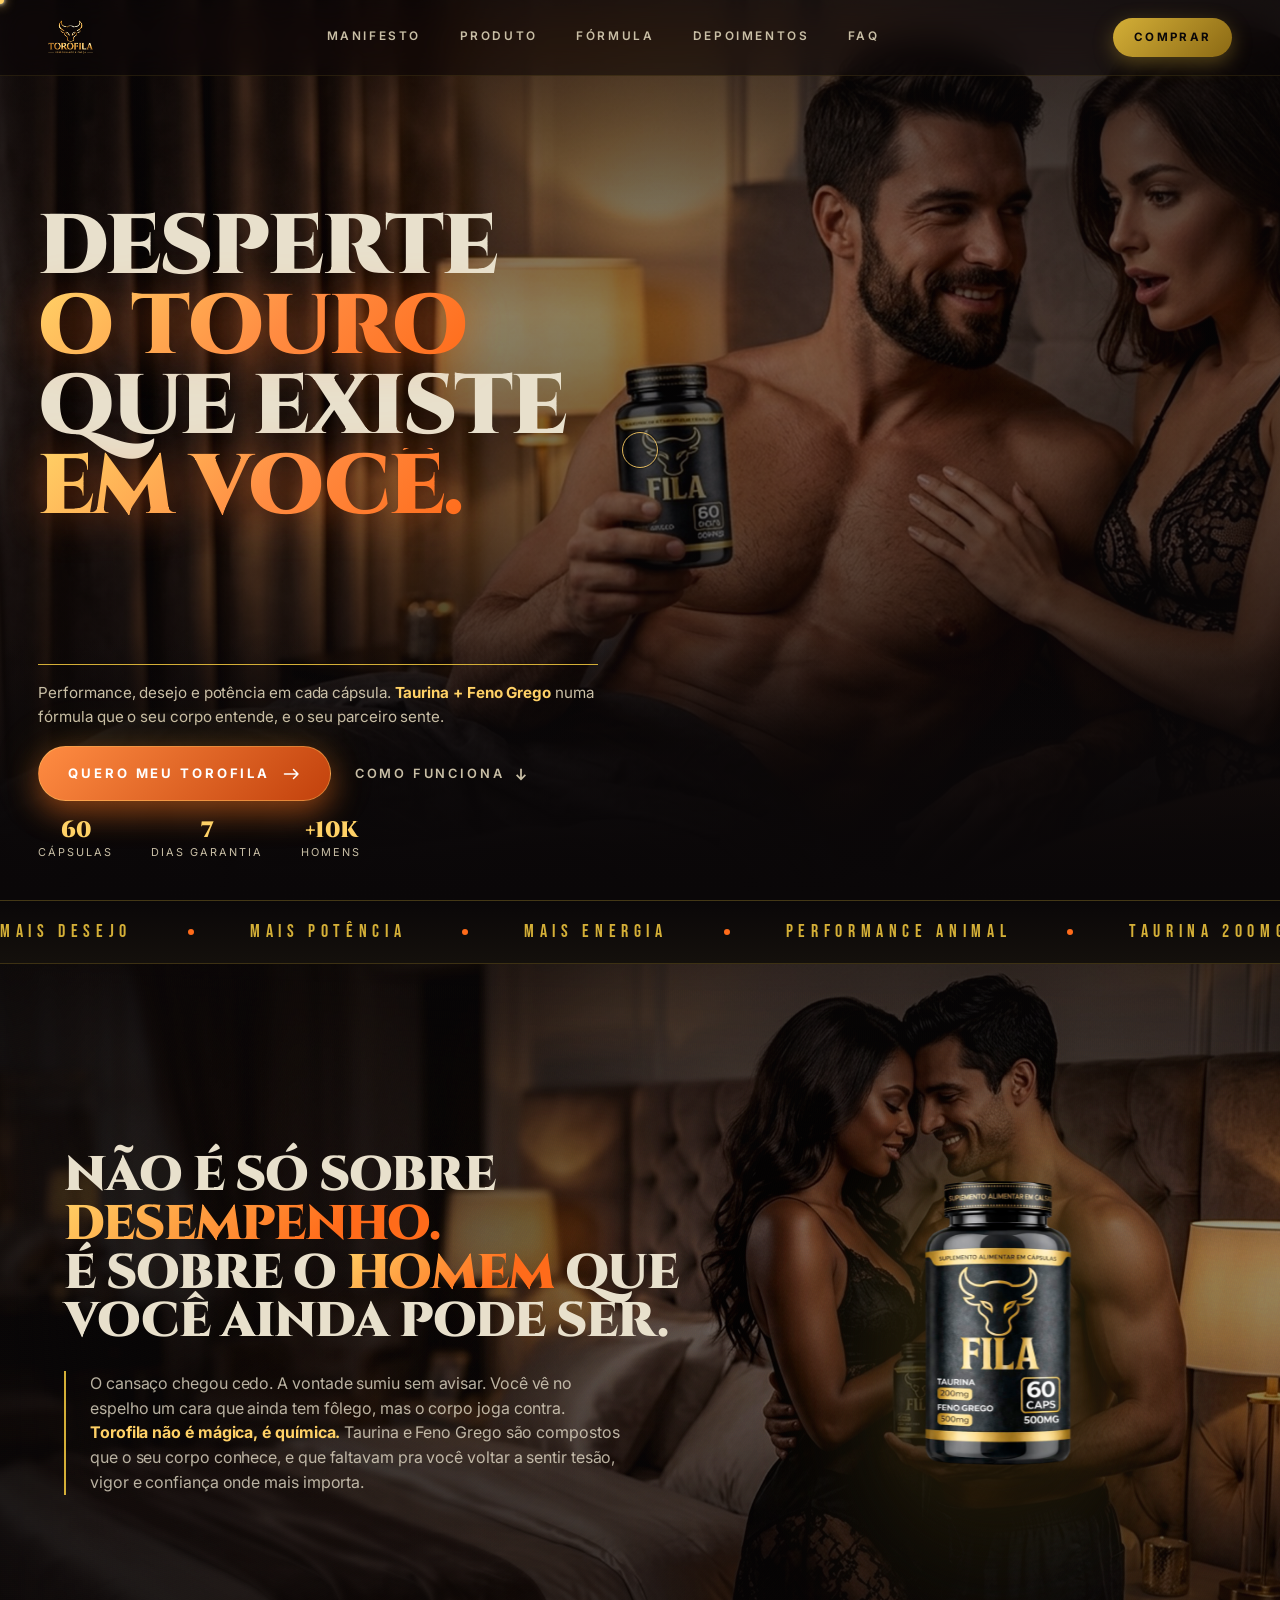
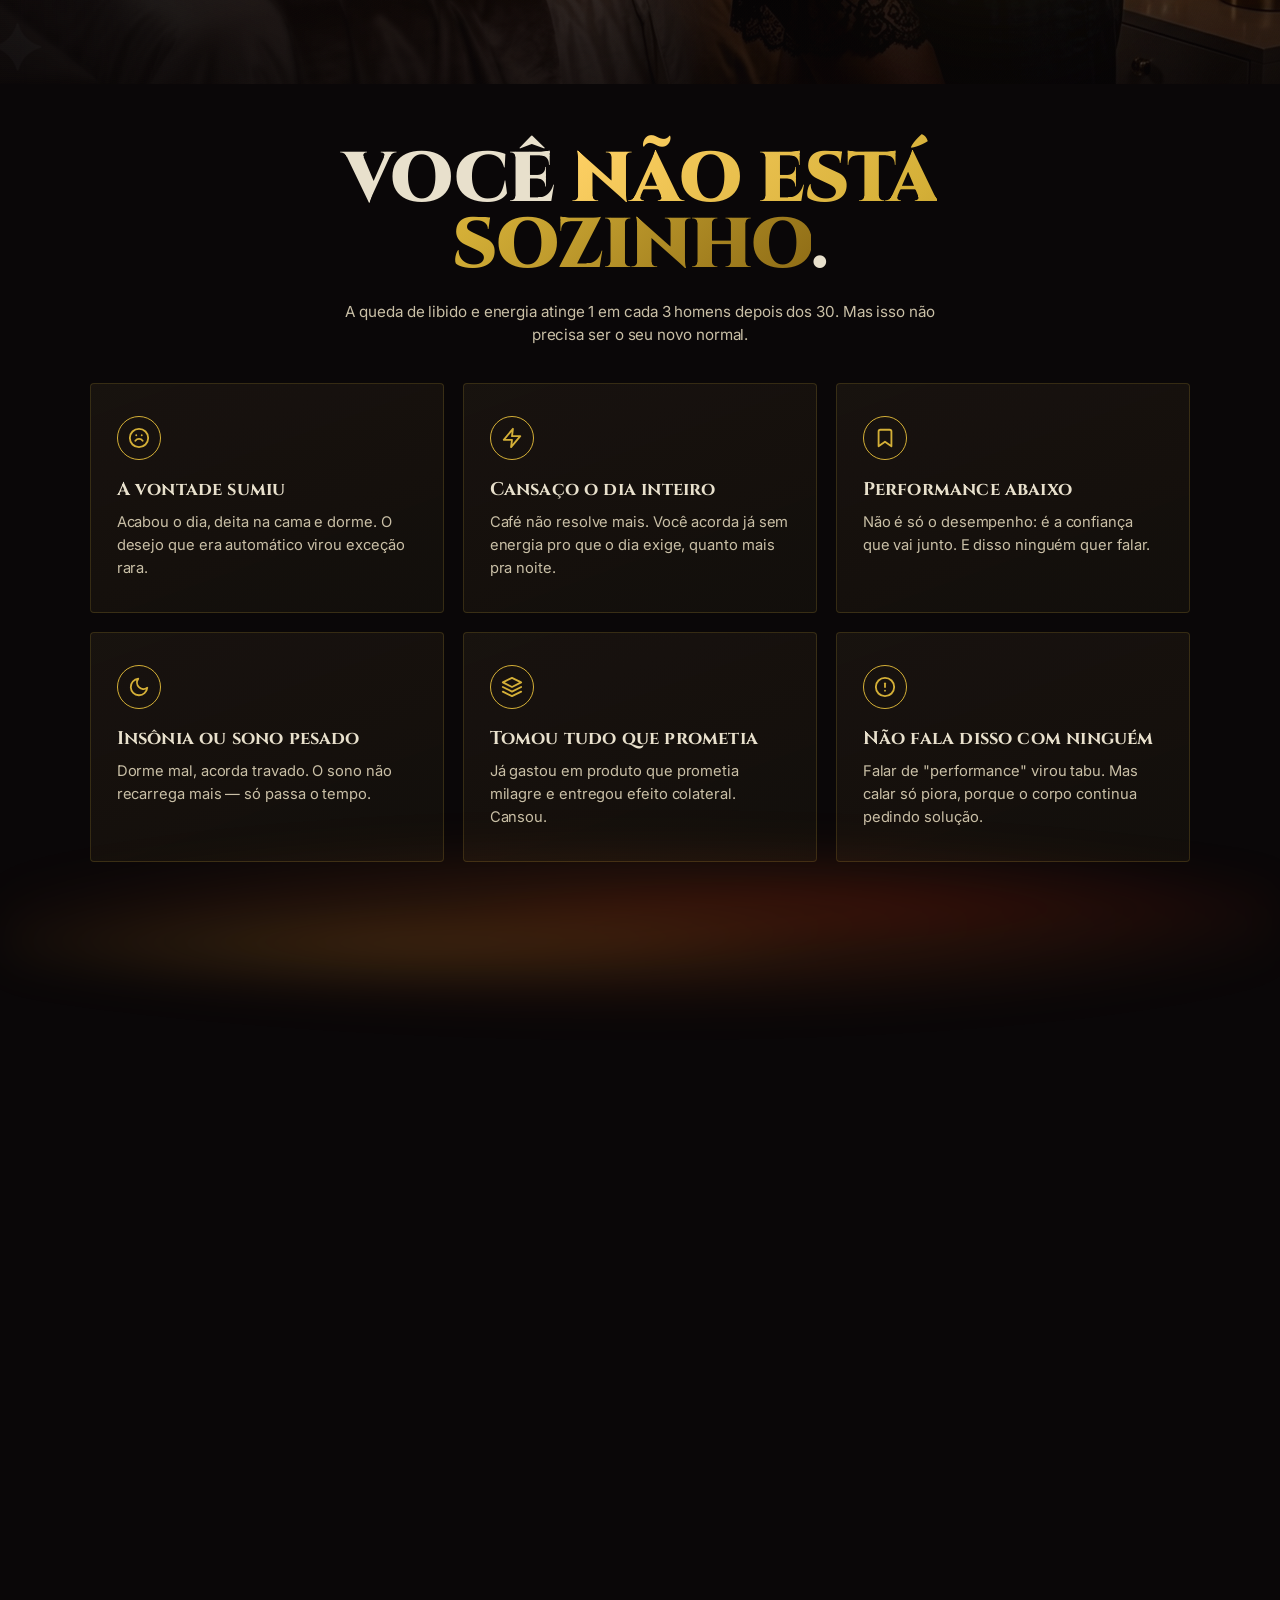
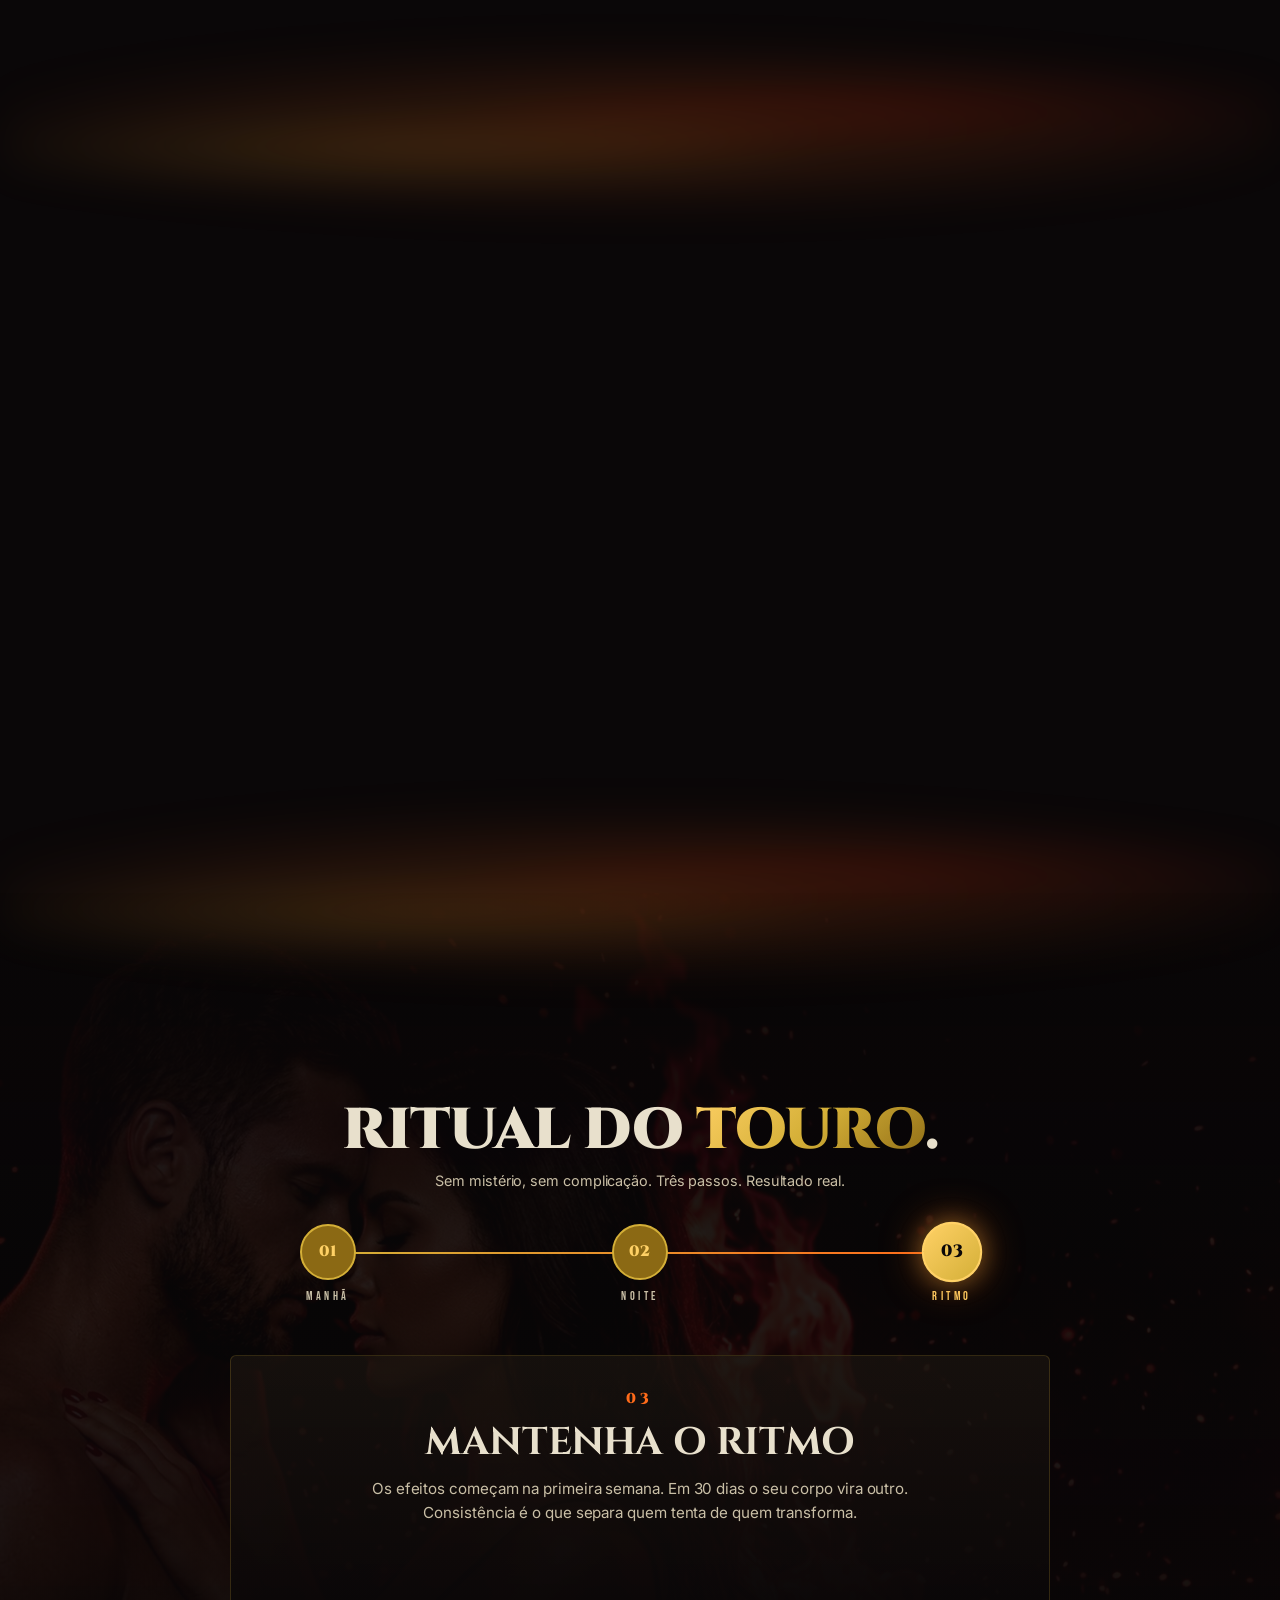
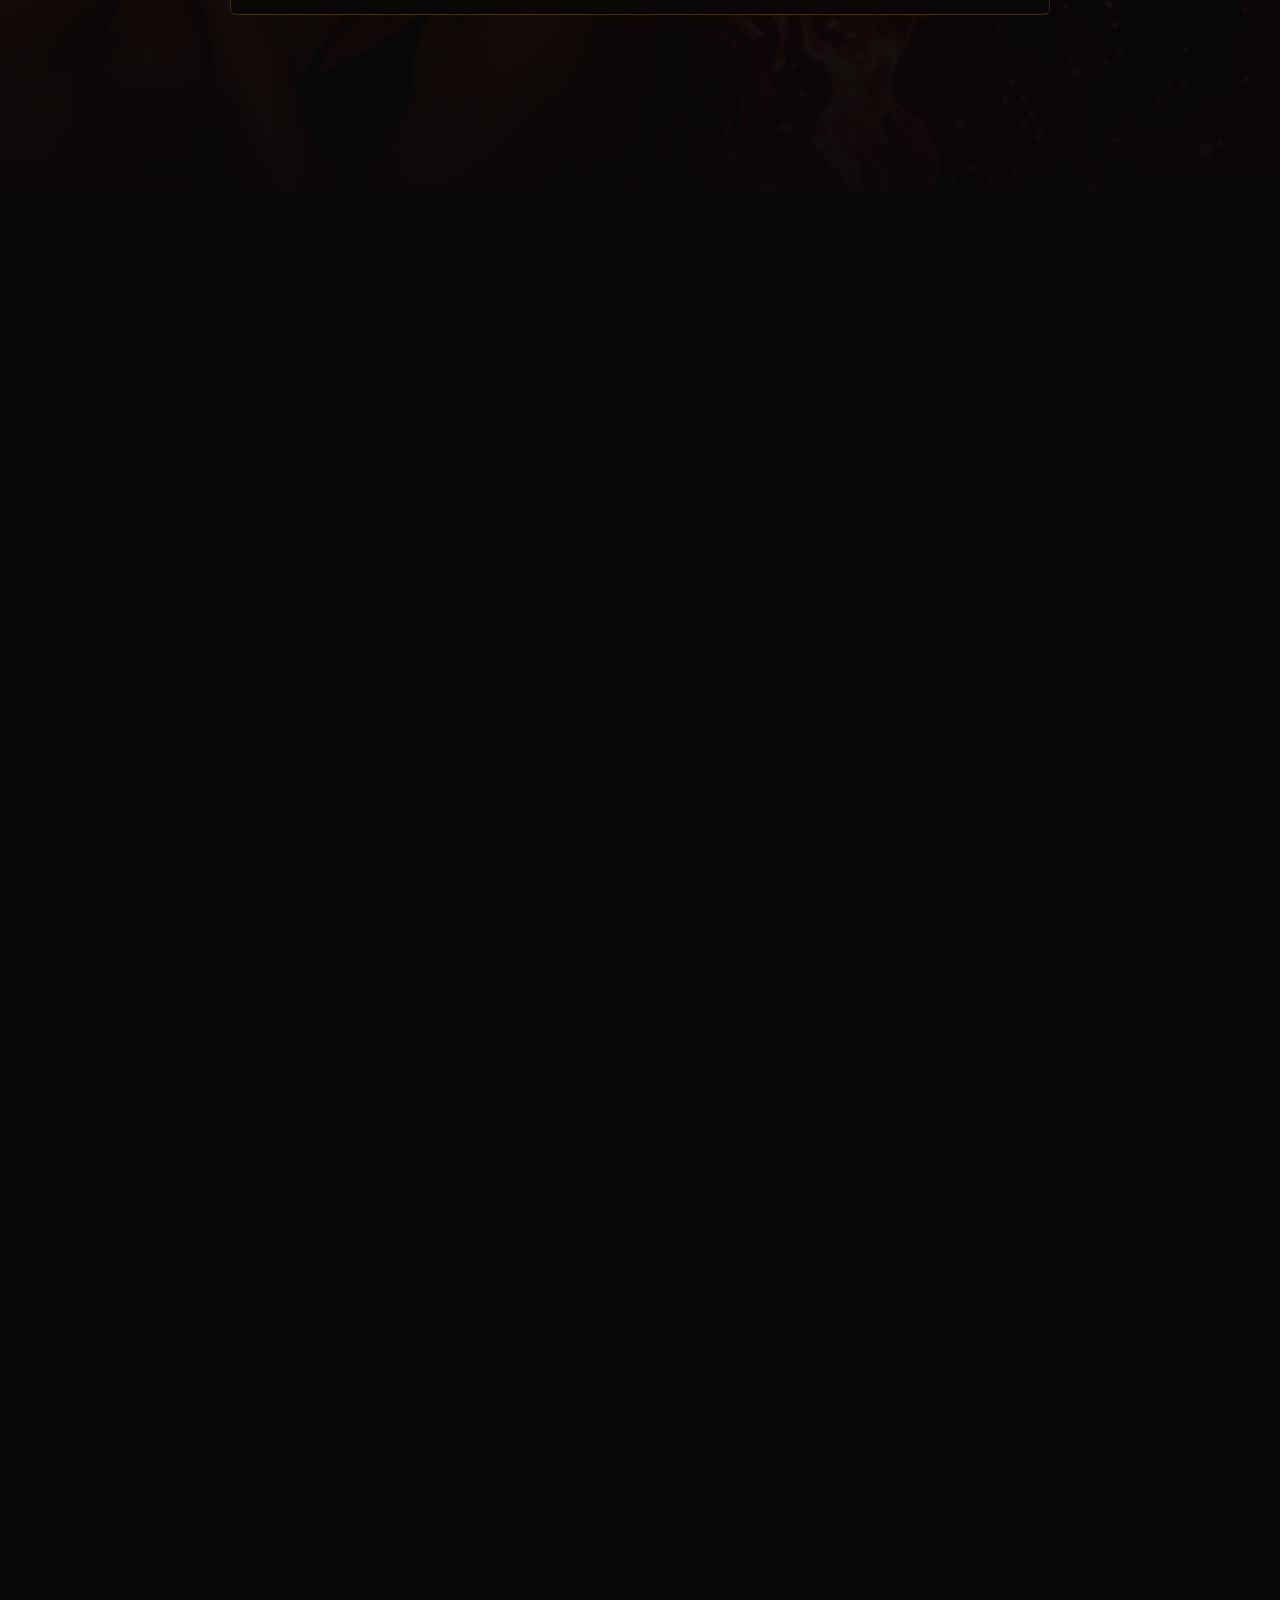
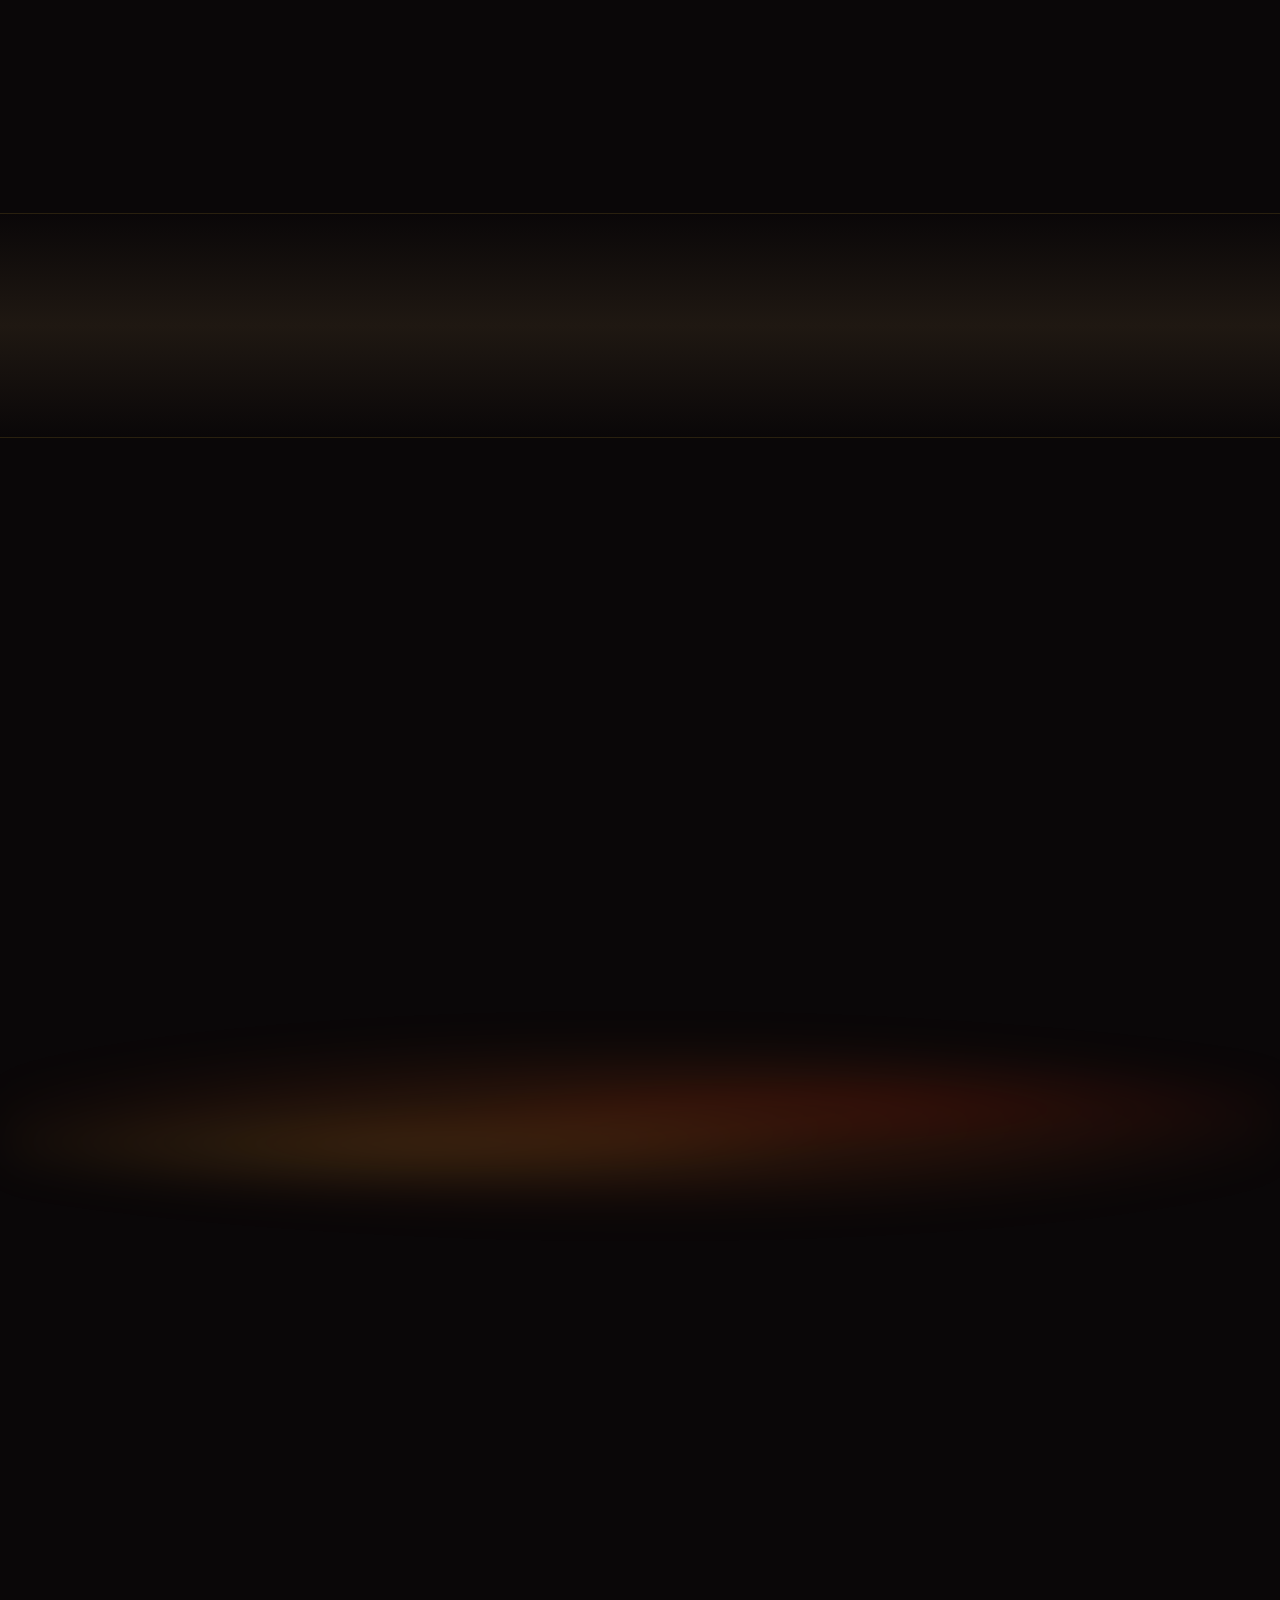
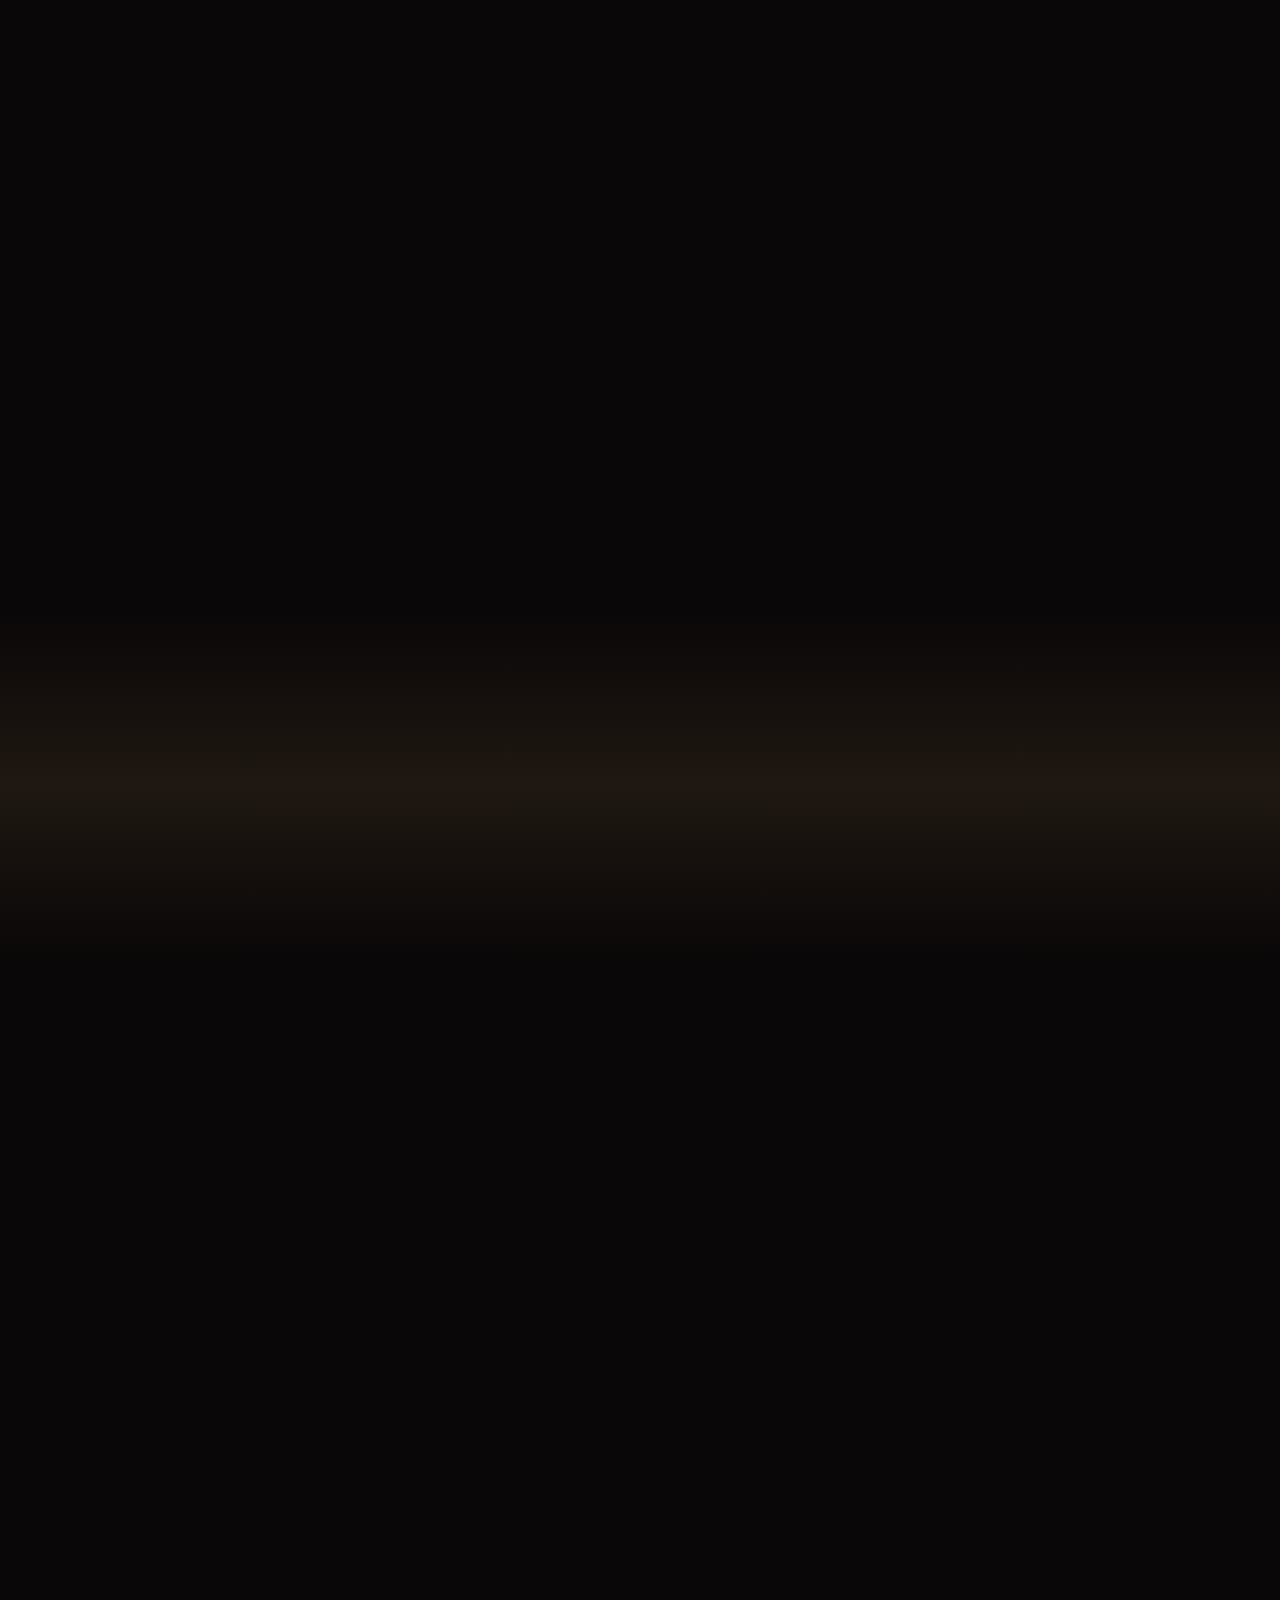
<file: torofila-landing/index.html>
<!DOCTYPE html>
<html lang="pt-BR">
<head>
  <meta charset="UTF-8" />
  <meta name="viewport" content="width=device-width, initial-scale=1.0" />
  <title>Torofila — Performance, Desejo e Potência em Cápsula</title>

  <link rel="icon" type="image/png" href="assets/logo.png" />
  <link rel="apple-touch-icon" href="assets/logo.png" />

  <meta name="description" content="Torofila desperta o touro que existe em você. Taurina + Feno Grego em cápsula. Performance, desejo e potência onde importa." />
  <meta name="theme-color" content="#0A0708" />

  <meta property="og:type" content="website" />
  <meta property="og:title" content="Torofila — Desperte o Touro em Você" />
  <meta property="og:description" content="Taurina + Feno Grego. Mais desejo, mais performance, mais virilidade." />
  <meta property="og:image" content="assets/pote.png" />

  <meta name="twitter:card" content="summary_large_image" />
  <meta name="twitter:title" content="Torofila — Desperte o Touro em Você" />
  <meta name="twitter:description" content="Performance, desejo e potência em cápsula." />
  <meta name="twitter:image" content="assets/pote.png" />

  <link rel="preconnect" href="https://fonts.googleapis.com" />
  <link rel="preconnect" href="https://fonts.gstatic.com" crossorigin />
  <link href="https://fonts.googleapis.com/css2?family=Cinzel:wght@400;700;900&family=Bebas+Neue&family=Inter:wght@300;400;500;600;700&display=swap" rel="stylesheet" />

  <link rel="stylesheet" href="styles/reset.css" />
  <link rel="stylesheet" href="styles/main.css" />
</head>
<body class="is-loading">

<!-- ════════════════════════════════ LOADING ════════════════════════════════ -->
<div class="loader" id="loader" aria-hidden="true">
  <img class="loader__logo" src="assets/logo.png" alt="" />
  <span class="loader__line"></span>
</div>

<!-- ════════════════════════════════ ATMOSFERA ════════════════════════════════ -->
<div class="universe-bg" aria-hidden="true"></div>
<div class="universe-noise" aria-hidden="true"></div>
<div class="ember-cloud ember-cloud-1" aria-hidden="true"></div>
<div class="ember-cloud ember-cloud-2" aria-hidden="true"></div>
<div class="ember-cloud ember-cloud-3" aria-hidden="true"></div>
<div class="sparks-layer" aria-hidden="true">
  <span class="spark spark-1"></span>
  <span class="spark spark-2"></span>
  <span class="spark spark-3"></span>
  <span class="spark spark-4"></span>
  <span class="spark spark-5"></span>
  <span class="spark spark-6"></span>
  <span class="spark spark-7"></span>
  <span class="spark spark-8"></span>
</div>

<!-- ════════════════════════════════ CURSOR ════════════════════════════════ -->
<div class="cursor" aria-hidden="true">
  <span class="cursor__dot"></span>
  <span class="cursor__ring"></span>
</div>

<!-- ════════════════════════════════ PROGRESS ════════════════════════════════ -->
<div class="progress" id="progress" aria-hidden="true"></div>

<!-- ════════════════════════════════ NAV ════════════════════════════════ -->
<nav class="nav" id="nav">
  <a class="nav__logo" href="#hero" aria-label="Torofila">
    <img src="assets/logo.png" alt="Torofila" />
  </a>
  <ul class="nav__links">
    <li><a href="#manifesto">Manifesto</a></li>
    <li><a href="#produto">Produto</a></li>
    <li><a href="#formula">Fórmula</a></li>
    <li><a href="#depoimentos">Depoimentos</a></li>
    <li><a href="#faq">FAQ</a></li>
  </ul>
  <a class="nav__cta" href="#kits">
    <span>Comprar</span>
  </a>
</nav>

<!-- ════════════════════════════════ HERO ════════════════════════════════ -->
<section class="hero" id="hero">
  <div class="hero__bg" aria-hidden="true">
    <picture>
      <source media="(max-width: 768px)" srcset="assets/hero-mobile.jpg" />
      <img src="assets/hero-desktop.jpg" alt="" fetchpriority="high" decoding="async" />
    </picture>
  </div>
  <div class="hero__overlay" aria-hidden="true"></div>

  <div class="hero__title-wrap">
    <h1 class="hero__title">
      Desperte<br/>
      <em>o touro</em><br/>
      que existe<br/>
      <em>em você.</em>
    </h1>
  </div>

  <div class="hero__bottom">
    <p class="hero__lede">
      Performance, desejo e potência em cada cápsula. <strong style="color: var(--gold-bright);">Taurina + Feno Grego</strong> numa fórmula que o seu corpo entende, e o seu parceiro sente.
    </p>
    <div class="hero__actions">
      <a class="btn-primary" href="#kits">
        <span>Quero meu Torofila</span>
        <svg viewBox="0 0 24 16" aria-hidden="true">
          <path d="M2 8 L20 8 M14 2 L20 8 L14 14" fill="none" stroke="currentColor" stroke-width="2" stroke-linecap="round" stroke-linejoin="round"/>
        </svg>
      </a>
      <a class="btn-ghost" href="#manifesto">
        <span>Como funciona</span>
        <svg viewBox="0 0 16 16" fill="none" stroke="currentColor" stroke-width="2"><path d="M8 2 L8 14 M3 9 L8 14 L13 9"/></svg>
      </a>
    </div>
    <div class="hero__quick-stats">
      <span><strong>60</strong>Cápsulas</span>
      <span><strong>7</strong>Dias garantia</span>
      <span><strong>+10K</strong>Homens</span>
    </div>
  </div>

  <span class="hero__floor" aria-hidden="true"></span>
</section>

<!-- ════════════════════════════════ MARQUEE ════════════════════════════════ -->
<div class="marquee">
  <div class="marquee__track">
    <span>Mais Desejo</span><i></i>
    <span>Mais Potência</span><i></i>
    <span>Mais Energia</span><i></i>
    <span>Performance Animal</span><i></i>
    <span>Taurina 200mg</span><i></i>
    <span>Feno Grego 500mg</span><i></i>
    <span>60 Cápsulas</span><i></i>
    <span>Frete Grátis</span><i></i>
    <span>Garantia 7 Dias</span><i></i>
    <!-- duplicado pra loop seamless -->
    <span>Mais Desejo</span><i></i>
    <span>Mais Potência</span><i></i>
    <span>Mais Energia</span><i></i>
    <span>Performance Animal</span><i></i>
    <span>Taurina 200mg</span><i></i>
    <span>Feno Grego 500mg</span><i></i>
    <span>60 Cápsulas</span><i></i>
    <span>Frete Grátis</span><i></i>
    <span>Garantia 7 Dias</span><i></i>
  </div>
</div>

<!-- ════════════════════════════════ MANIFESTO ════════════════════════════════ -->
<section class="manifesto reveal" id="manifesto">
  <div class="manifesto__bg" aria-hidden="true">
    <picture>
      <source media="(max-width: 768px)" srcset="assets/bg-manifesto2-mobile.jpg" />
      <img src="assets/bg-manifesto2-desktop.jpg" alt="" loading="lazy" decoding="async" />
    </picture>
  </div>
  <div class="manifesto__overlay" aria-hidden="true"></div>
  <div class="manifesto__grain" aria-hidden="true"></div>

  <div class="manifesto__layout">
    <div class="manifesto__content">
      <p class="manifesto__big">
        Não é só sobre <em>desempenho.</em><br/>
        É sobre o <em>homem</em> que você ainda pode ser.
      </p>
      <p class="manifesto__lede">
        O cansaço chegou cedo. A vontade sumiu sem avisar. Você vê no espelho um cara que ainda tem fôlego, mas o corpo joga contra. <strong style="color: var(--gold-bright);">Torofila não é mágica, é química.</strong> Taurina e Feno Grego são compostos que o seu corpo conhece, e que faltavam pra você voltar a sentir tesão, vigor e confiança onde mais importa.
      </p>
    </div>

    <div class="hero__product">
      <span class="hero__product-ring" aria-hidden="true"></span>
      <span class="hero__product-glow" aria-hidden="true"></span>
      <div class="hero__product-img">
        <img src="assets/pote.png" alt="Pote Torofila, 60 cápsulas com taurina e feno grego" decoding="async" />
      </div>
      <span class="hero__product-pedestal" aria-hidden="true"></span>
    </div>
  </div>
</section>

<!-- ════════════════════════════════ PAIN POINTS ════════════════════════════════ -->
<section class="section reveal">
  <div class="section__inner">
    <div class="section__head">
      <h2 class="section__title">Você <em>não está sozinho</em>.</h2>
      <p class="section__sub">A queda de libido e energia atinge 1 em cada 3 homens depois dos 30. Mas isso não precisa ser o seu novo normal.</p>
    </div>

    <div class="pain-grid">
      <div class="pain-card">
        <div class="pain-card__icon">
          <svg viewBox="0 0 24 24" fill="none" stroke="currentColor" stroke-width="2" stroke-linecap="round" stroke-linejoin="round"><circle cx="12" cy="12" r="10"/><path d="M8 15s1.5-2 4-2 4 2 4 2"/><line x1="9" y1="9" x2="9.01" y2="9"/><line x1="15" y1="9" x2="15.01" y2="9"/></svg>
        </div>
        <h3 class="pain-card__title">A vontade sumiu</h3>
        <p class="pain-card__text">Acabou o dia, deita na cama e dorme. O desejo que era automático virou exceção rara.</p>
      </div>

      <div class="pain-card">
        <div class="pain-card__icon">
          <svg viewBox="0 0 24 24" fill="none" stroke="currentColor" stroke-width="2" stroke-linecap="round" stroke-linejoin="round"><polyline points="13 2 3 14 12 14 11 22 21 10 12 10 13 2"/></svg>
        </div>
        <h3 class="pain-card__title">Cansaço o dia inteiro</h3>
        <p class="pain-card__text">Café não resolve mais. Você acorda já sem energia pro que o dia exige, quanto mais pra noite.</p>
      </div>

      <div class="pain-card">
        <div class="pain-card__icon">
          <svg viewBox="0 0 24 24" fill="none" stroke="currentColor" stroke-width="2" stroke-linecap="round" stroke-linejoin="round"><path d="M19 21l-7-5-7 5V5a2 2 0 0 1 2-2h10a2 2 0 0 1 2 2v16z"/></svg>
        </div>
        <h3 class="pain-card__title">Performance abaixo</h3>
        <p class="pain-card__text">Não é só o desempenho: é a confiança que vai junto. E disso ninguém quer falar.</p>
      </div>

      <div class="pain-card">
        <div class="pain-card__icon">
          <svg viewBox="0 0 24 24" fill="none" stroke="currentColor" stroke-width="2" stroke-linecap="round" stroke-linejoin="round"><path d="M21 12.79A9 9 0 1 1 11.21 3 7 7 0 0 0 21 12.79z"/></svg>
        </div>
        <h3 class="pain-card__title">Insônia ou sono pesado</h3>
        <p class="pain-card__text">Dorme mal, acorda travado. O sono não recarrega mais — só passa o tempo.</p>
      </div>

      <div class="pain-card">
        <div class="pain-card__icon">
          <svg viewBox="0 0 24 24" fill="none" stroke="currentColor" stroke-width="2" stroke-linecap="round" stroke-linejoin="round"><path d="M12 2L2 7l10 5 10-5-10-5z"/><path d="M2 17l10 5 10-5"/><path d="M2 12l10 5 10-5"/></svg>
        </div>
        <h3 class="pain-card__title">Tomou tudo que prometia</h3>
        <p class="pain-card__text">Já gastou em produto que prometia milagre e entregou efeito colateral. Cansou.</p>
      </div>

      <div class="pain-card">
        <div class="pain-card__icon">
          <svg viewBox="0 0 24 24" fill="none" stroke="currentColor" stroke-width="2" stroke-linecap="round" stroke-linejoin="round"><circle cx="12" cy="12" r="10"/><line x1="12" y1="8" x2="12" y2="12"/><line x1="12" y1="16" x2="12.01" y2="16"/></svg>
        </div>
        <h3 class="pain-card__title">Não fala disso com ninguém</h3>
        <p class="pain-card__text">Falar de "performance" virou tabu. Mas calar só piora, porque o corpo continua pedindo solução.</p>
      </div>
    </div>
  </div>
</section>

<div class="divider"></div>

<!-- ════════════════════════════════ PRODUCT SHOWCASE ════════════════════════════════ -->
<section class="product-showcase reveal" id="produto">
  <div class="product-showcase__bg" aria-hidden="true">
    <picture>
      <source media="(max-width: 768px)" srcset="assets/bg-formula2-mobile.jpg" />
      <img src="assets/bg-formula2-desktop.jpg" alt="" loading="lazy" decoding="async" />
    </picture>
  </div>
  <div class="product-showcase__overlay" aria-hidden="true"></div>
  <div class="product-showcase__inner">
    <div class="product-showcase__visual">
      <span class="product-bg-text" aria-hidden="true">FILA</span>
    </div>

    <div class="product-showcase__copy">
      <h2>Fórmula que <em>acorda</em> o homem.</h2>
      <p style="font-size: 1.05rem; line-height: 1.6; color: var(--bone-soft); max-width: 50ch;">
        Cápsula de origem natural, vegetal, sem hormônio sintético. Combina dois compostos que a ciência conhece há décadas em uma dose que faz diferença real, não placebo.
      </p>

      <ul class="benefits-list">
        <li>
          <svg viewBox="0 0 24 24" fill="none" stroke="currentColor" stroke-width="2.5" stroke-linecap="round" stroke-linejoin="round"><polyline points="20 6 9 17 4 12"/></svg>
          <span><strong>Aumenta a libido:</strong> desejo de volta, sem espera nem desculpa.</span>
        </li>
        <li>
          <svg viewBox="0 0 24 24" fill="none" stroke="currentColor" stroke-width="2.5" stroke-linecap="round" stroke-linejoin="round"><polyline points="20 6 9 17 4 12"/></svg>
          <span><strong>Mais energia e vigor:</strong> pro treino, pro trabalho e pra noite.</span>
        </li>
        <li>
          <svg viewBox="0 0 24 24" fill="none" stroke="currentColor" stroke-width="2.5" stroke-linecap="round" stroke-linejoin="round"><polyline points="20 6 9 17 4 12"/></svg>
          <span><strong>Performance e potência:</strong> desempenho que dura entre quatro paredes.</span>
        </li>
        <li>
          <svg viewBox="0 0 24 24" fill="none" stroke="currentColor" stroke-width="2.5" stroke-linecap="round" stroke-linejoin="round"><polyline points="20 6 9 17 4 12"/></svg>
          <span><strong>Recuperação muscular:</strong> taurina ajuda o seu corpo a aguentar mais.</span>
        </li>
        <li>
          <svg viewBox="0 0 24 24" fill="none" stroke="currentColor" stroke-width="2.5" stroke-linecap="round" stroke-linejoin="round"><polyline points="20 6 9 17 4 12"/></svg>
          <span><strong>Sem efeitos colaterais:</strong> fórmula natural, sem causar dependência.</span>
        </li>
        <li>
          <svg viewBox="0 0 24 24" fill="none" stroke="currentColor" stroke-width="2.5" stroke-linecap="round" stroke-linejoin="round"><polyline points="20 6 9 17 4 12"/></svg>
          <span><strong>Confiança de volta:</strong> porque o corpo manda recado pra cabeça.</span>
        </li>
      </ul>
    </div>
  </div>
</section>

<div class="divider"></div>

<!-- ════════════════════════════════ FÓRMULA ════════════════════════════════ -->
<section class="formula reveal" id="formula">
  <div class="section__inner">
    <div class="section__head">
      <h2 class="section__title">Duas moléculas. <em>Uma missão.</em></h2>
      <p class="section__sub">Não é fórmula secreta nem ingrediente exótico. É química que o corpo masculino reconhece, em dose que entrega resultado.</p>
    </div>

    <div class="formula__grid">
      <article class="formula-card">
        <span class="formula-card__badge">Composto 01</span>
        <h3 class="formula-card__name">Taurina</h3>
        <span class="formula-card__dose">200 mg · por cápsula</span>
        <p class="formula-card__text">
          Aminoácido condicional que o corpo produz, mas em quantidade insuficiente depois dos 30. Atua direto no sistema nervoso central, melhora foco, ajuda a recuperação muscular e regula a circulação. Resultado prático: mais energia mental e física no momento certo.
        </p>
        <ul class="formula-card__pills">
          <li>Energia</li>
          <li>Foco</li>
          <li>Circulação</li>
          <li>Recuperação</li>
        </ul>
      </article>

      <article class="formula-card">
        <span class="formula-card__badge">Composto 02</span>
        <h3 class="formula-card__name">Feno-Grego</h3>
        <span class="formula-card__dose">500 mg · por cápsula</span>
        <p class="formula-card__text">
          Erva milenar usada há mais de 3.000 anos em culturas que valorizavam virilidade. Estudos modernos mostram impacto direto na regulação dos níveis de testosterona livre, libido e desempenho sexual masculino. Não é mito: é planta que faz o homem voltar a sentir o homem.
        </p>
        <ul class="formula-card__pills">
          <li>Libido</li>
          <li>Testosterona</li>
          <li>Performance</li>
          <li>Vigor</li>
        </ul>
      </article>
    </div>
  </div>
</section>

<div class="divider"></div>

<!-- ════════════════════════════════ RITUAL · jornada scroll-driven ════════════════════════════════ -->
<section class="ritual-journey" id="ritual" data-steps="3">
  <div class="ritual-journey__sticky">
    <div class="ritual-journey__bg" aria-hidden="true">
      <picture>
        <source media="(max-width: 768px)" srcset="assets/bg-couple-formula-mobile.jpg" />
        <img src="assets/bg-couple-formula-desktop.jpg" alt="" loading="lazy" decoding="async" />
      </picture>
    </div>
    <div class="ritual-journey__overlay" aria-hidden="true"></div>
    <div class="ritual-journey__head">
      <h2 class="section__title">Ritual do <em>Touro</em>.</h2>
      <p class="section__sub">Sem mistério, sem complicação. Três passos. Resultado real.</p>
    </div>

    <div class="ritual-journey__progress">
      <div class="ritual-journey__progress-track">
        <div class="ritual-journey__progress-fill" id="ritualProgressFill"></div>
      </div>
      <div class="ritual-journey__dots">
        <button class="ritual-journey__dot is-active" data-idx="0" type="button">
          <span class="ritual-journey__dot-num">01</span>
          <span class="ritual-journey__dot-label">Manhã</span>
        </button>
        <button class="ritual-journey__dot" data-idx="1" type="button">
          <span class="ritual-journey__dot-num">02</span>
          <span class="ritual-journey__dot-label">Noite</span>
        </button>
        <button class="ritual-journey__dot" data-idx="2" type="button">
          <span class="ritual-journey__dot-num">03</span>
          <span class="ritual-journey__dot-label">Ritmo</span>
        </button>
      </div>
    </div>

    <div class="ritual-journey__stage">
      <article class="ritual-journey__step is-active" data-idx="0">
        <span class="ritual-journey__step-num">01</span>
        <h3 class="ritual-journey__step-title">Tome de manhã</h3>
        <p class="ritual-journey__step-text">Uma cápsula com água, em jejum ou no café. Começa a agir já no primeiro dia, despertando o corpo antes do mundo despertar você.</p>
      </article>
      <article class="ritual-journey__step" data-idx="1">
        <span class="ritual-journey__step-num">02</span>
        <h3 class="ritual-journey__step-title">Reforce à noite</h3>
        <p class="ritual-journey__step-text">Outra cápsula 30 a 40 minutos antes da relação ou do treino mais pesado. É aí que o pico aparece, e o seu corpo entrega o que prometeu.</p>
      </article>
      <article class="ritual-journey__step" data-idx="2">
        <span class="ritual-journey__step-num">03</span>
        <h3 class="ritual-journey__step-title">Mantenha o ritmo</h3>
        <p class="ritual-journey__step-text">Os efeitos começam na primeira semana. Em 30 dias o seu corpo vira outro. Consistência é o que separa quem tenta de quem transforma.</p>
      </article>
    </div>
  </div>
</section>

<!-- ════════════════════════════════ STATS ════════════════════════════════ -->
<section class="stats reveal">
  <div class="section__inner">
    <div class="stats__grid">
      <div class="stat">
        <div class="stat__num"><span data-count="10000">0</span>+</div>
        <div class="stat__label">Homens<br/>Despertaram</div>
      </div>
      <div class="stat">
        <div class="stat__num"><span data-count="97">0</span>%</div>
        <div class="stat__label">Recomendariam<br/>a um amigo</div>
      </div>
      <div class="stat">
        <div class="stat__num"><span data-count="7">0</span></div>
        <div class="stat__label">Dias de<br/>Garantia total</div>
      </div>
      <div class="stat">
        <div class="stat__num"><span data-count="60">0</span></div>
        <div class="stat__label">Cápsulas<br/>por pote</div>
      </div>
    </div>
  </div>
</section>

<!-- ════════════════════════════════ DEPOIMENTOS ════════════════════════════════ -->
<section class="testimonials reveal" id="depoimentos">
  <div class="section__inner">
    <div class="section__head">
      <h2 class="section__title">Homens que <em>voltaram</em> pra dentro de casa.</h2>
      <p class="section__sub">Não é depoimento de ator pago. É homem que tomou, sentiu e voltou pra contar.</p>
    </div>
  </div>

  <div class="testimonials__viewport">
    <div class="testimonials__track">
      <article class="testimonial">
        <div class="testimonial__stars">★★★★★</div>
        <p class="testimonial__quote">No quinto dia minha esposa me perguntou o que tinha mudado. Eu só sorri. Agora ela quer que eu nunca pare.</p>
        <div class="testimonial__author">
          <div class="testimonial__avatar">RC</div>
          <div>
            <div class="testimonial__name">Rodrigo C.</div>
            <div class="testimonial__meta">42 anos · São Paulo</div>
          </div>
        </div>
      </article>

      <article class="testimonial">
        <div class="testimonial__stars">★★★★★</div>
        <p class="testimonial__quote">Tomei vários e todos me deixavam de cabeça quente. Esse é o primeiro que entrega o que promete sem efeito ruim. Voltei a ter desejo todo dia.</p>
        <div class="testimonial__author">
          <div class="testimonial__avatar">TM</div>
          <div>
            <div class="testimonial__name">Thiago M.</div>
            <div class="testimonial__meta">38 anos · Belo Horizonte</div>
          </div>
        </div>
      </article>

      <article class="testimonial">
        <div class="testimonial__stars">★★★★★</div>
        <p class="testimonial__quote">Achei que era idade. Não era. Em duas semanas voltei a acordar com vontade, e a noite virou minha de novo.</p>
        <div class="testimonial__author">
          <div class="testimonial__avatar">AS</div>
          <div>
            <div class="testimonial__name">Alexandre S.</div>
            <div class="testimonial__meta">47 anos · Curitiba</div>
          </div>
        </div>
      </article>

      <article class="testimonial">
        <div class="testimonial__stars">★★★★★</div>
        <p class="testimonial__quote">Performance dobrou no treino e na cama. Minha namorada agradece. Eu também.</p>
        <div class="testimonial__author">
          <div class="testimonial__avatar">FB</div>
          <div>
            <div class="testimonial__name">Felipe B.</div>
            <div class="testimonial__meta">31 anos · Rio de Janeiro</div>
          </div>
        </div>
      </article>

      <article class="testimonial">
        <div class="testimonial__stars">★★★★★</div>
        <p class="testimonial__quote">Cansaço crônico era a regra. Hoje, depois de um mês, é exceção. Voltei a ter o vigor que tinha aos 25.</p>
        <div class="testimonial__author">
          <div class="testimonial__avatar">DV</div>
          <div>
            <div class="testimonial__name">Daniel V.</div>
            <div class="testimonial__meta">44 anos · Porto Alegre</div>
          </div>
        </div>
      </article>

      <article class="testimonial">
        <div class="testimonial__stars">★★★★★</div>
        <p class="testimonial__quote">Achei que era marketing. Comprei pra testar. Sou homem novo e meu casamento agradece. Já tô no terceiro pote.</p>
        <div class="testimonial__author">
          <div class="testimonial__avatar">MR</div>
          <div>
            <div class="testimonial__name">Marco R.</div>
            <div class="testimonial__meta">52 anos · Salvador</div>
          </div>
        </div>
      </article>

      <!-- duplicação para loop infinito seamless -->
      <article class="testimonial" aria-hidden="true">
        <div class="testimonial__stars">★★★★★</div>
        <p class="testimonial__quote">No quinto dia minha esposa me perguntou o que tinha mudado. Eu só sorri. Agora ela quer que eu nunca pare.</p>
        <div class="testimonial__author">
          <div class="testimonial__avatar">RC</div>
          <div>
            <div class="testimonial__name">Rodrigo C.</div>
            <div class="testimonial__meta">42 anos · São Paulo</div>
          </div>
        </div>
      </article>
      <article class="testimonial" aria-hidden="true">
        <div class="testimonial__stars">★★★★★</div>
        <p class="testimonial__quote">Tomei vários e todos me deixavam de cabeça quente. Esse é o primeiro que entrega o que promete sem efeito ruim. Voltei a ter desejo todo dia.</p>
        <div class="testimonial__author">
          <div class="testimonial__avatar">TM</div>
          <div>
            <div class="testimonial__name">Thiago M.</div>
            <div class="testimonial__meta">38 anos · Belo Horizonte</div>
          </div>
        </div>
      </article>
      <article class="testimonial" aria-hidden="true">
        <div class="testimonial__stars">★★★★★</div>
        <p class="testimonial__quote">Achei que era idade. Não era. Em duas semanas voltei a acordar com vontade, e a noite virou minha de novo.</p>
        <div class="testimonial__author">
          <div class="testimonial__avatar">AS</div>
          <div>
            <div class="testimonial__name">Alexandre S.</div>
            <div class="testimonial__meta">47 anos · Curitiba</div>
          </div>
        </div>
      </article>
      <article class="testimonial" aria-hidden="true">
        <div class="testimonial__stars">★★★★★</div>
        <p class="testimonial__quote">Performance dobrou no treino e na cama. Minha namorada agradece. Eu também.</p>
        <div class="testimonial__author">
          <div class="testimonial__avatar">FB</div>
          <div>
            <div class="testimonial__name">Felipe B.</div>
            <div class="testimonial__meta">31 anos · Rio de Janeiro</div>
          </div>
        </div>
      </article>
      <article class="testimonial" aria-hidden="true">
        <div class="testimonial__stars">★★★★★</div>
        <p class="testimonial__quote">Cansaço crônico era a regra. Hoje, depois de um mês, é exceção. Voltei a ter o vigor que tinha aos 25.</p>
        <div class="testimonial__author">
          <div class="testimonial__avatar">DV</div>
          <div>
            <div class="testimonial__name">Daniel V.</div>
            <div class="testimonial__meta">44 anos · Porto Alegre</div>
          </div>
        </div>
      </article>
      <article class="testimonial" aria-hidden="true">
        <div class="testimonial__stars">★★★★★</div>
        <p class="testimonial__quote">Achei que era marketing. Comprei pra testar. Sou homem novo e meu casamento agradece. Já tô no terceiro pote.</p>
        <div class="testimonial__author">
          <div class="testimonial__avatar">MR</div>
          <div>
            <div class="testimonial__name">Marco R.</div>
            <div class="testimonial__meta">52 anos · Salvador</div>
          </div>
        </div>
      </article>
    </div>
  </div>
</section>

<div class="divider"></div>

<!-- ════════════════════════════════ KITS ════════════════════════════════ -->
<section class="kits reveal" id="kits">
  <span class="kits__bg-text" aria-hidden="true">FILA</span>

  <div class="section__inner">
    <div class="section__head">
      <h2 class="section__title">O <em>seu touro</em> está pronto.</h2>
      <p class="section__sub">Quanto mais consistência, mais transformação. Frete grátis em todos os kits. Garantia incondicional de 7 dias.</p>
    </div>

    <div class="kits__grid">

      <!-- KIT INICIAL -->
      <article class="kit kit--inicial">
        <span class="kit__badge">28% OFF</span>
        <div class="kit__visual">
          <span class="kit__visual-glow"></span>
          <div class="kit__visual-stack">
            <img src="assets/pote.png" alt="" loading="lazy" />
          </div>
        </div>

        <div class="kit__head">
          <h3 class="kit__name">Kit Inicial</h3>
        </div>

        <ul class="kit__features">
          <li><svg viewBox="0 0 24 24" fill="none" stroke="currentColor" stroke-width="2.5" stroke-linecap="round"><polyline points="20 6 9 17 4 12"/></svg><span>1 pote · 60 cápsulas</span></li>
          <li><svg viewBox="0 0 24 24" fill="none" stroke="currentColor" stroke-width="2.5" stroke-linecap="round"><polyline points="20 6 9 17 4 12"/></svg><span>Tratamento 30 dias</span></li>
          <li><svg viewBox="0 0 24 24" fill="none" stroke="currentColor" stroke-width="2.5" stroke-linecap="round"><polyline points="20 6 9 17 4 12"/></svg><span>Frete grátis Brasil</span></li>
          <li><svg viewBox="0 0 24 24" fill="none" stroke="currentColor" stroke-width="2.5" stroke-linecap="round"><polyline points="20 6 9 17 4 12"/></svg><span>Garantia 7 dias</span></li>
        </ul>

        <div class="kit__price">
          <span class="kit__price-old">De R$ 179,90</span>
          <span class="kit__price-now"><span class="currency">R$</span>129,90</span>
          <span class="kit__price-installment">Em até 12x de R$ 14,28</span>
        </div>

        <a class="kit__cta" href="https://app.coinzz.com.br/checkout/torofila---1-pote-voce-um-deus-grego-0" target="_blank" rel="noopener">
          <span>Comprar agora</span>
          <svg viewBox="0 0 24 16" aria-hidden="true">
            <path d="M2 8 L20 8 M14 2 L20 8 L14 14" fill="none" stroke="currentColor" stroke-width="2" stroke-linecap="round" stroke-linejoin="round"/>
          </svg>
        </a>
        <span class="kit__shipping">✦ Frete grátis ✦</span>
      </article>

      <!-- KIT TURBO -->
      <article class="kit kit--turbo kit--featured">
        <span class="kit__badge">37% OFF</span>
        <div class="kit__visual">
          <span class="kit__visual-glow"></span>
          <div class="kit__visual-stack">
            <img src="assets/pote.png" alt="" loading="lazy" />
            <img src="assets/pote.png" alt="" loading="lazy" />
          </div>
        </div>

        <div class="kit__head">
          <h3 class="kit__name">Kit Turbo</h3>
        </div>

        <ul class="kit__features">
          <li><svg viewBox="0 0 24 24" fill="none" stroke="currentColor" stroke-width="2.5" stroke-linecap="round"><polyline points="20 6 9 17 4 12"/></svg><span>2 potes · 120 cápsulas</span></li>
          <li><svg viewBox="0 0 24 24" fill="none" stroke="currentColor" stroke-width="2.5" stroke-linecap="round"><polyline points="20 6 9 17 4 12"/></svg><span>Tratamento 60 dias completo</span></li>
          <li><svg viewBox="0 0 24 24" fill="none" stroke="currentColor" stroke-width="2.5" stroke-linecap="round"><polyline points="20 6 9 17 4 12"/></svg><span>Frete grátis prioritário</span></li>
          <li><svg viewBox="0 0 24 24" fill="none" stroke="currentColor" stroke-width="2.5" stroke-linecap="round"><polyline points="20 6 9 17 4 12"/></svg><span>Economia de R$ 110</span></li>
          <li><svg viewBox="0 0 24 24" fill="none" stroke="currentColor" stroke-width="2.5" stroke-linecap="round"><polyline points="20 6 9 17 4 12"/></svg><span>Garantia 7 dias</span></li>
        </ul>

        <div class="kit__price">
          <span class="kit__price-old">De R$ 299,90</span>
          <span class="kit__price-now"><span class="currency">R$</span>189,90</span>
          <span class="kit__price-installment">Em até 12x de R$ 20,87</span>
        </div>

        <a class="kit__cta" href="https://app.coinzz.com.br/checkout/torofila--2-potes--resultados-bruto-0" target="_blank" rel="noopener">
          <span>Comprar agora</span>
          <svg viewBox="0 0 24 16" aria-hidden="true">
            <path d="M2 8 L20 8 M14 2 L20 8 L14 14" fill="none" stroke="currentColor" stroke-width="2" stroke-linecap="round" stroke-linejoin="round"/>
          </svg>
        </a>
        <span class="kit__shipping">✦ Frete grátis prioritário ✦</span>
      </article>

      <!-- KIT PREMIUM -->
      <article class="kit kit--premium">
        <span class="kit__badge">48% OFF</span>
        <div class="kit__visual">
          <span class="kit__visual-glow"></span>
          <div class="kit__visual-stack">
            <img src="assets/pote.png" alt="" loading="lazy" />
            <img src="assets/pote.png" alt="" loading="lazy" />
            <img src="assets/pote.png" alt="" loading="lazy" />
          </div>
        </div>

        <div class="kit__head">
          <h3 class="kit__name">Kit Premium</h3>
        </div>

        <ul class="kit__features">
          <li><svg viewBox="0 0 24 24" fill="none" stroke="currentColor" stroke-width="2.5" stroke-linecap="round"><polyline points="20 6 9 17 4 12"/></svg><span>3 potes · 180 cápsulas</span></li>
          <li><svg viewBox="0 0 24 24" fill="none" stroke="currentColor" stroke-width="2.5" stroke-linecap="round"><polyline points="20 6 9 17 4 12"/></svg><span>Tratamento 90 dias completo</span></li>
          <li><svg viewBox="0 0 24 24" fill="none" stroke="currentColor" stroke-width="2.5" stroke-linecap="round"><polyline points="20 6 9 17 4 12"/></svg><span>Frete grátis express</span></li>
          <li><svg viewBox="0 0 24 24" fill="none" stroke="currentColor" stroke-width="2.5" stroke-linecap="round"><polyline points="20 6 9 17 4 12"/></svg><span>Economia de R$ 220</span></li>
          <li><svg viewBox="0 0 24 24" fill="none" stroke="currentColor" stroke-width="2.5" stroke-linecap="round"><polyline points="20 6 9 17 4 12"/></svg><span>Garantia 7 dias</span></li>
        </ul>

        <div class="kit__price">
          <span class="kit__price-old">De R$ 449,90</span>
          <span class="kit__price-now"><span class="currency">R$</span>229,90</span>
          <span class="kit__price-installment">Em até 12x de R$ 25,26</span>
        </div>

        <a class="kit__cta" href="https://app.coinzz.com.br/checkout/torofila---3-potes-0" target="_blank" rel="noopener">
          <span>Comprar agora</span>
          <svg viewBox="0 0 24 16" aria-hidden="true">
            <path d="M2 8 L20 8 M14 2 L20 8 L14 14" fill="none" stroke="currentColor" stroke-width="2" stroke-linecap="round" stroke-linejoin="round"/>
          </svg>
        </a>
        <span class="kit__shipping">✦ Frete grátis express ✦</span>
      </article>

    </div>
  </div>
</section>

<!-- ════════════════════════════════ GARANTIA ════════════════════════════════ -->
<section class="guarantee reveal">
  <div class="guarantee__inner">
    <div class="guarantee__seal">
      <div class="guarantee__seal-content">
        <div class="guarantee__seal-num">7</div>
        <div class="guarantee__seal-label">Dias</div>
      </div>
    </div>
    <div class="guarantee__copy">
      <h3>Garantia <em>incondicional</em>.<br/>De homem pra homem.</h3>
      <p>
        Você toma por 7 dias. Se em qualquer momento sentir que o Torofila não te entregou o que prometemos, devolve a embalagem e a gente devolve cada centavo. Sem pergunta, sem burocracia, sem corre. <strong style="color: var(--gold-bright);">O risco é nosso. A transformação é sua.</strong>
      </p>
    </div>
  </div>
</section>

<!-- ════════════════════════════════ FAQ ════════════════════════════════ -->
<section class="faq reveal" id="faq">
  <div class="section__inner">
    <div class="section__head">
      <h2 class="section__title">Perguntas <em>frequentes</em>.</h2>
    </div>

    <ul class="faq__list">
      <li class="faq-item">
        <button class="faq-item__q" type="button">
          <span>Em quanto tempo eu sinto efeito?</span>
          <span class="faq-item__icon">+</span>
        </button>
        <div class="faq-item__a">
          <div class="faq-item__a-inner">Os primeiros sinais aparecem entre 5 e 10 dias: mais energia, foco e disposição. O efeito sobre libido e performance se consolida no fim da primeira semana e atinge o pico depois de 30 dias de uso contínuo.</div>
        </div>
      </li>

      <li class="faq-item">
        <button class="faq-item__q" type="button">
          <span>Tem efeito colateral?</span>
          <span class="faq-item__icon">+</span>
        </button>
        <div class="faq-item__a">
          <div class="faq-item__a-inner">Torofila usa Taurina e Feno-Grego, dois compostos amplamente estudados e considerados seguros. Não causa dependência, não eleva pressão como estimulantes sintéticos e não tem efeito rebote. Em casos raros, pode ocorrer leve desconforto digestivo nos primeiros dias.</div>
        </div>
      </li>

      <li class="faq-item">
        <button class="faq-item__q" type="button">
          <span>Como tomar?</span>
          <span class="faq-item__icon">+</span>
        </button>
        <div class="faq-item__a">
          <div class="faq-item__a-inner">Uma cápsula pela manhã com água, e outra cápsula 30-40 minutos antes da relação ou do treino mais intenso. Total: 2 cápsulas por dia. Cada pote dura 30 dias.</div>
        </div>
      </li>

      <li class="faq-item">
        <button class="faq-item__q" type="button">
          <span>Tem idade mínima ou máxima?</span>
          <span class="faq-item__icon">+</span>
        </button>
        <div class="faq-item__a">
          <div class="faq-item__a-inner">Indicado para homens a partir de 18 anos. Não há idade máxima: homens acima dos 60 frequentemente relatam o salto mais expressivo de energia e libido.</div>
        </div>
      </li>

      <li class="faq-item">
        <button class="faq-item__q" type="button">
          <span>Posso tomar com outros remédios?</span>
          <span class="faq-item__icon">+</span>
        </button>
        <div class="faq-item__a">
          <div class="faq-item__a-inner">Compatível com a maioria dos medicamentos. Se você usa anticoagulantes, controla pressão arterial, faz uso de hormônios ou tem condição cardíaca, recomendamos checar com seu médico antes de iniciar: é uma conversa simples.</div>
        </div>
      </li>

      <li class="faq-item">
        <button class="faq-item__q" type="button">
          <span>Como funciona a garantia de 7 dias?</span>
          <span class="faq-item__icon">+</span>
        </button>
        <div class="faq-item__a">
          <div class="faq-item__a-inner">Toma por 7 dias. Se não sentir o resultado prometido, manda a embalagem (mesmo vazia) de volta e a gente devolve 100% do valor pago. Sem pergunta, sem corre. O risco é todo nosso.</div>
        </div>
      </li>

      <li class="faq-item">
        <button class="faq-item__q" type="button">
          <span>Em quanto tempo recebo?</span>
          <span class="faq-item__icon">+</span>
        </button>
        <div class="faq-item__a">
          <div class="faq-item__a-inner">Capitais: 2 a 5 dias úteis. Interior: 5 a 10 dias úteis. Você recebe o código de rastreio no e-mail assim que o pedido sai do nosso centro de distribuição.</div>
        </div>
      </li>

      <li class="faq-item">
        <button class="faq-item__q" type="button">
          <span>É seguro? Tem registro?</span>
          <span class="faq-item__icon">+</span>
        </button>
        <div class="faq-item__a">
          <div class="faq-item__a-inner">Sim. Suplemento alimentar fabricado em laboratório certificado, com Boas Práticas de Fabricação e ingredientes de origem rastreável. Vendido legalmente em todo o Brasil.</div>
        </div>
      </li>
    </ul>
  </div>
</section>

<!-- ════════════════════════════════ FOOTER ════════════════════════════════ -->
<footer class="footer">
  <div class="footer__inner">
    <div class="footer__brand">
      <img src="assets/logo.png" alt="Torofila" />
      <p>Performance, desejo e potência em cápsula. Suplemento alimentar masculino com Taurina e Feno-Grego, fórmula vegetal, sem hormônio sintético.</p>
    </div>

    <div class="footer__col">
      <h4>Navegar</h4>
      <ul>
        <li><a href="#manifesto">Manifesto</a></li>
        <li><a href="#produto">Produto</a></li>
        <li><a href="#formula">Fórmula</a></li>
        <li><a href="#depoimentos">Depoimentos</a></li>
        <li><a href="#kits">Kits</a></li>
        <li><a href="#faq">FAQ</a></li>
      </ul>
    </div>

    <div class="footer__col">
      <h4>Suporte</h4>
      <ul>
        <li>contato@torofila.com.br</li>
        <li>WhatsApp · 0800 000 0000</li>
        <li>Seg–Sex · 09h às 18h</li>
        <li><a href="#">Trocas e devoluções</a></li>
        <li><a href="#">Política de privacidade</a></li>
      </ul>
    </div>
  </div>

  <div class="footer__bottom">
    <span>© 2026 Torofila · Todos os direitos reservados</span>
    <span>Suplemento alimentar · Resultados podem variar</span>
  </div>

  <div class="footer__credit">
    <span>Desenvolvido por </span>
    <a href="https://www.leonardoferreirr.com.br/pt" target="_blank" rel="noopener noreferrer" class="footer__credit-link">Leonardo Ferreira</a>
  </div>

  <span class="footer__bigword" aria-hidden="true">TOROFILA</span>
</footer>

<!-- ════════════════════════════════ STICKY MOBILE CTA ════════════════════════════════ -->
<a class="sticky-cta" href="#kits">Quero meu Torofila →</a>

<script src="scripts/main.js" defer></script>
</body>
</html>
</file>
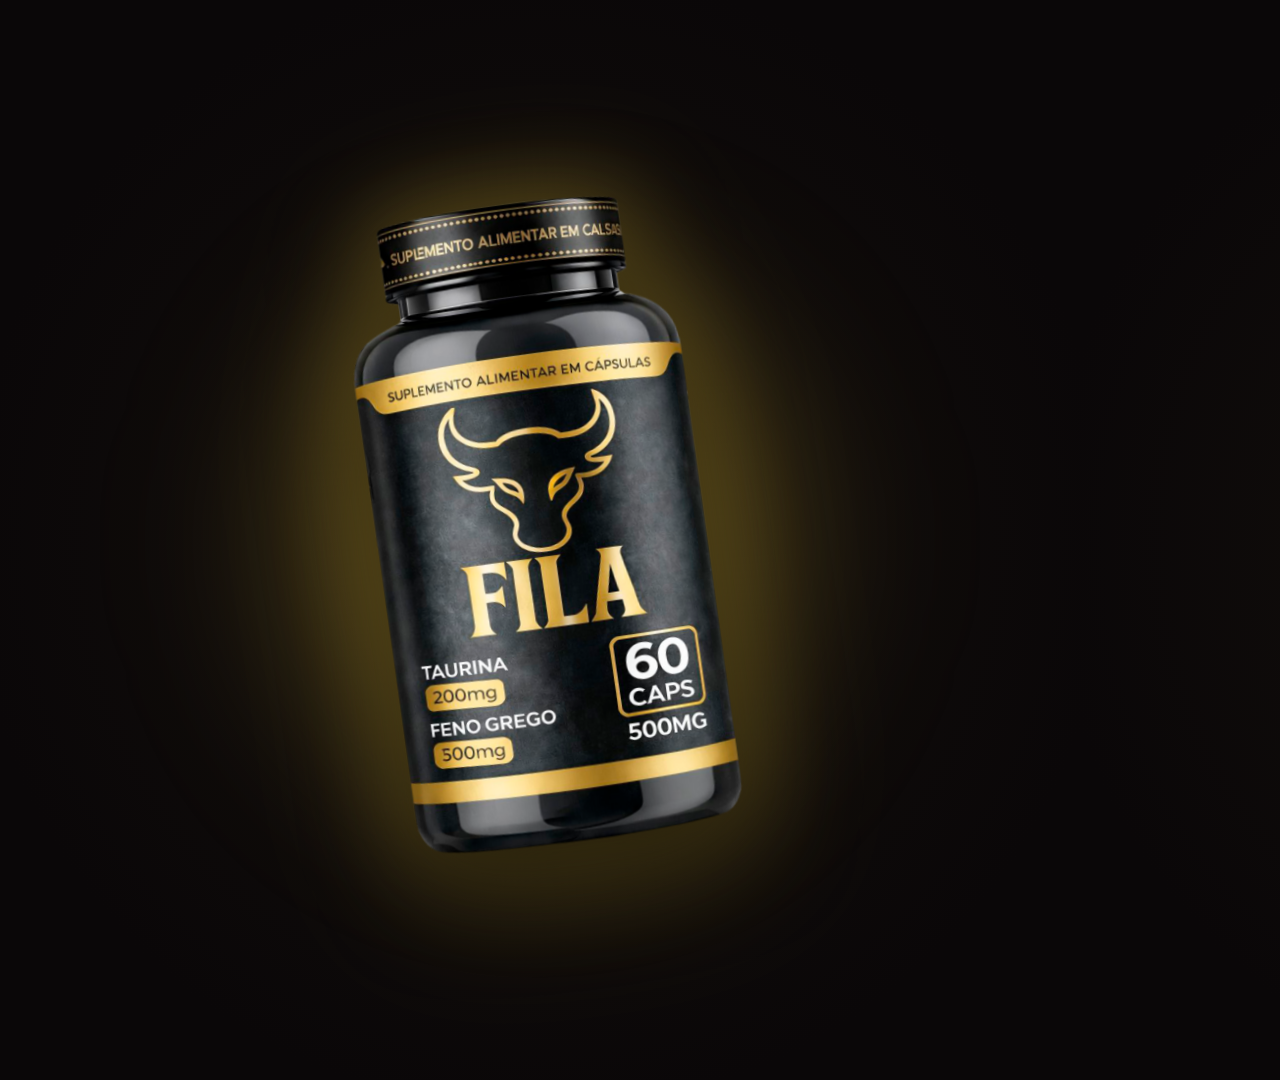
<file: torofila-landing/marketplace/kit-1pote.html>
<!DOCTYPE html>
<html lang="pt-BR">
<head>
<meta charset="UTF-8" />
<style>
  :root {
    --ink: #0A0708;
    --ink-soft: #14100C;
    --gold: #D4AF37;
    --gold-bright: #FFD166;
    --gold-glow: rgba(212, 175, 55, 0.55);
  }
  * { margin: 0; padding: 0; box-sizing: border-box; }
  html, body { width: 1080px; height: 1080px; overflow: hidden; }
  body {
    background: radial-gradient(ellipse at center, var(--ink-soft) 0%, var(--ink) 75%);
    display: grid;
    place-items: center;
    position: relative;
  }
  .glow {
    position: absolute;
    inset: 18%;
    background: radial-gradient(ellipse at center, var(--gold-glow) 0%, transparent 65%);
    filter: blur(80px);
    z-index: 0;
  }
  .stack {
    position: relative;
    width: 75%;
    height: 75%;
    display: grid;
    place-items: center;
    z-index: 1;
  }
  .stack img {
    position: absolute;
    object-fit: contain;
    filter: drop-shadow(0 30px 50px rgba(0,0,0,0.7))
            drop-shadow(0 0 45px var(--gold-glow));
  }
  /* 1 pote: levemente tiltado pra dar movimento */
  .stack img:nth-child(1) {
    width: 62%;
    transform: translateY(-2%) rotate(-8deg);
  }
</style>
</head>
<body>
  <div class="glow"></div>
  <div class="stack">
    <img src="../assets/pote.png" alt="" />
  </div>
</body>
</html>
</file>
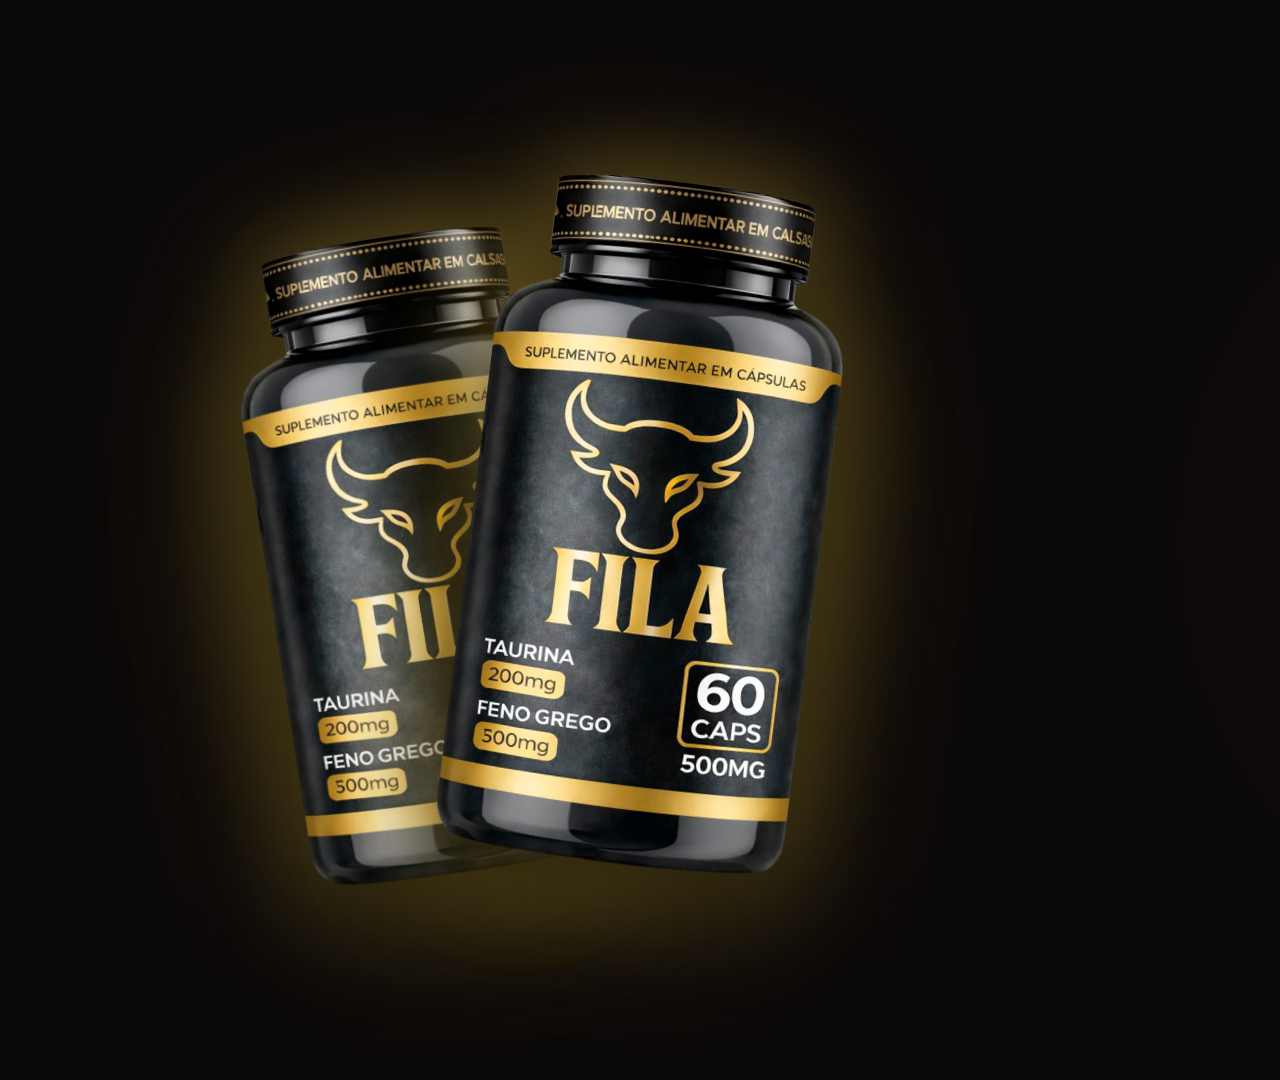
<file: torofila-landing/marketplace/kit-2potes.html>
<!DOCTYPE html>
<html lang="pt-BR">
<head>
<meta charset="UTF-8" />
<style>
  :root {
    --ink: #0A0708;
    --ink-soft: #14100C;
    --gold: #D4AF37;
    --gold-bright: #FFD166;
    --gold-glow: rgba(212, 175, 55, 0.55);
  }
  * { margin: 0; padding: 0; box-sizing: border-box; }
  html, body { width: 1080px; height: 1080px; overflow: hidden; }
  body {
    background: radial-gradient(ellipse at center, var(--ink-soft) 0%, var(--ink) 75%);
    display: grid;
    place-items: center;
    position: relative;
  }
  .glow {
    position: absolute;
    inset: 18%;
    background: radial-gradient(ellipse at center, var(--gold-glow) 0%, transparent 65%);
    filter: blur(80px);
    z-index: 0;
  }
  .stack {
    position: relative;
    width: 80%;
    height: 75%;
    display: grid;
    place-items: center;
    z-index: 1;
  }
  .stack img {
    position: absolute;
    object-fit: contain;
    filter: drop-shadow(0 30px 50px rgba(0,0,0,0.7))
            drop-shadow(0 0 45px var(--gold-glow));
  }
  /* 2 potes: lado a lado, ligeira sobreposicao e tilt opostos */
  .stack img:nth-child(1) {
    width: 58%;
    transform: translateX(-22%) translateY(2%) rotate(-9deg);
    z-index: 2;
  }
  .stack img:nth-child(2) {
    width: 62%;
    transform: translateX(20%) translateY(-2%) rotate(7deg);
    z-index: 3;
  }
</style>
</head>
<body>
  <div class="glow"></div>
  <div class="stack">
    <img src="../assets/pote.png" alt="" />
    <img src="../assets/pote.png" alt="" />
  </div>
</body>
</html>
</file>
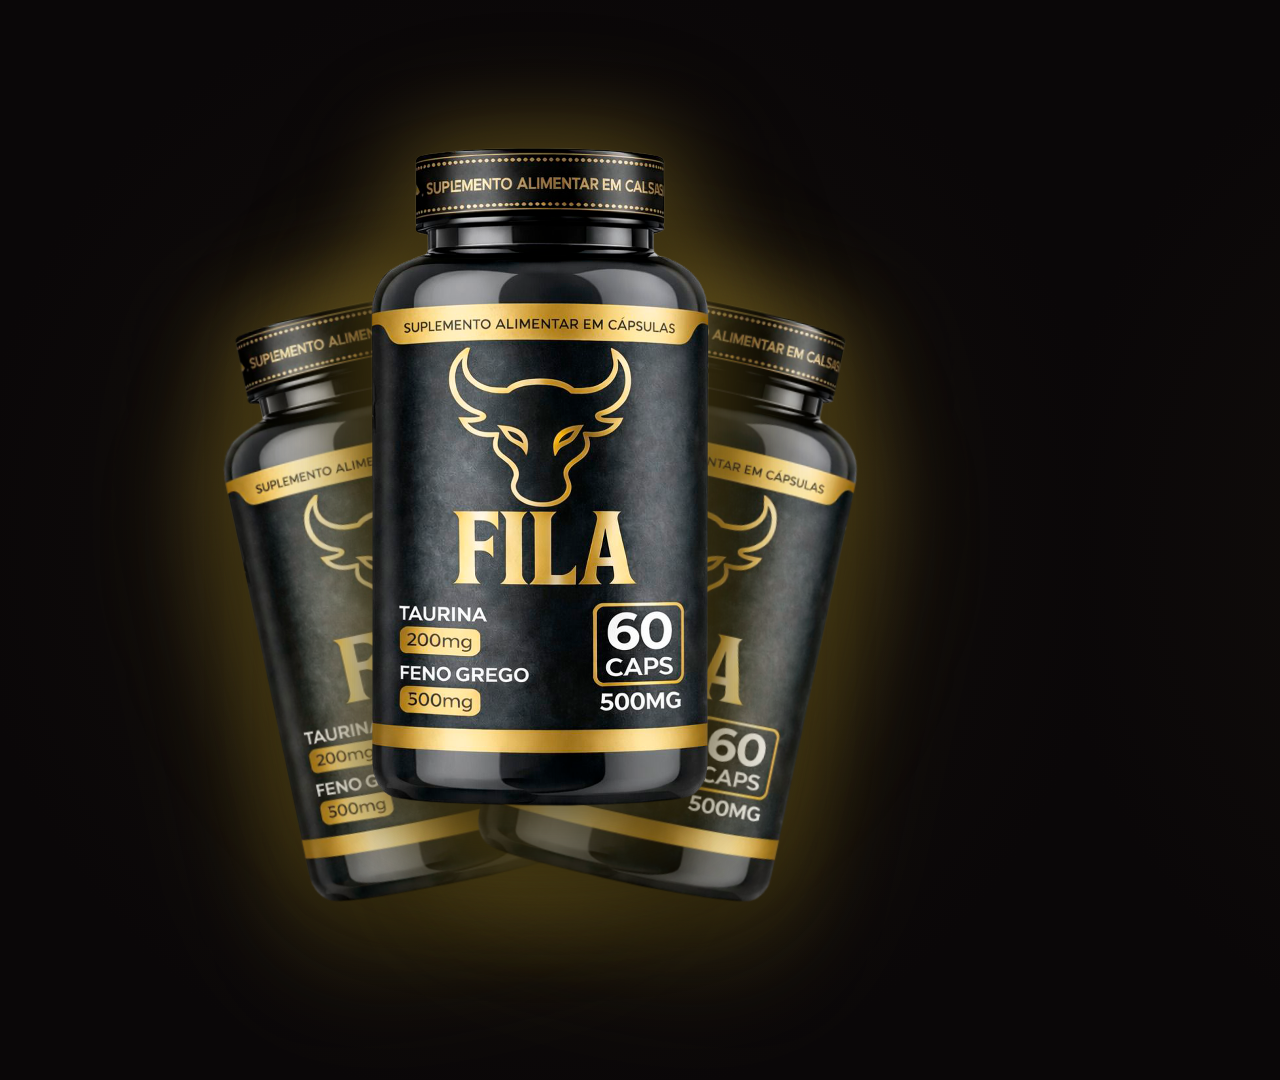
<file: torofila-landing/marketplace/kit-3potes.html>
<!DOCTYPE html>
<html lang="pt-BR">
<head>
<meta charset="UTF-8" />
<style>
  :root {
    --ink: #0A0708;
    --ink-soft: #14100C;
    --gold: #D4AF37;
    --gold-bright: #FFD166;
    --gold-glow: rgba(212, 175, 55, 0.55);
  }
  * { margin: 0; padding: 0; box-sizing: border-box; }
  html, body { width: 1080px; height: 1080px; overflow: hidden; }
  body {
    background: radial-gradient(ellipse at center, var(--ink-soft) 0%, var(--ink) 75%);
    display: grid;
    place-items: center;
    position: relative;
  }
  .glow {
    position: absolute;
    inset: 18%;
    background: radial-gradient(ellipse at center, var(--gold-glow) 0%, transparent 65%);
    filter: blur(80px);
    z-index: 0;
  }
  .stack {
    position: relative;
    width: 85%;
    height: 75%;
    display: grid;
    place-items: center;
    z-index: 1;
  }
  .stack img {
    position: absolute;
    object-fit: contain;
    filter: drop-shadow(0 30px 50px rgba(0,0,0,0.7))
            drop-shadow(0 0 45px var(--gold-glow));
  }
  /* 3 potes: piramide invertida (centro maior em cima, dois menores em baixo) */
  .stack img:nth-child(1) {
    width: 50%;
    transform: translate(-30%, 8%) rotate(-12deg);
    z-index: 1;
  }
  .stack img:nth-child(2) {
    width: 56%;
    transform: translateY(-8%) rotate(0deg);
    z-index: 3;
  }
  .stack img:nth-child(3) {
    width: 50%;
    transform: translate(30%, 8%) rotate(12deg);
    z-index: 2;
  }
</style>
</head>
<body>
  <div class="glow"></div>
  <div class="stack">
    <img src="../assets/pote.png" alt="" />
    <img src="../assets/pote.png" alt="" />
    <img src="../assets/pote.png" alt="" />
  </div>
</body>
</html>
</file>
<file: torofila-landing/styles/main.css>
/* ═══════════════════════════════════════════════════════════════
   TOROFILA · landing premium — paleta luxo masculino
   Preto profundo + dourado real + brasa-laranja
   ═══════════════════════════════════════════════════════════════ */

:root {
  --font-display: "Cinzel", "Trajan Pro", serif;
  --font-cond: "Bebas Neue", Impact, sans-serif;
  --font-body: "Inter", -apple-system, sans-serif;

  --ink: #0A0708;
  --ink-soft: #14100C;
  --ink-mid: #1F1812;
  --grey: #2A211A;
  --grey-line: #3A2F25;

  --bone: #E8E0CC;
  --bone-soft: #C9BFA6;

  --gold: #D4AF37;
  --gold-bright: #FFD166;
  --gold-deep: #8B6914;
  --gold-glow: rgba(212, 175, 55, 0.4);

  --ember: #FF6B1A;
  --ember-bright: #FF8C42;
  --ember-deep: #C2410C;
  --ember-glow: rgba(255, 107, 26, 0.45);

  --red-blood: #8B0000;
}

html {
  scroll-snap-type: y proximity;
  cursor: none;
}

body {
  background: var(--ink);
  color: var(--bone);
  font-family: var(--font-body);
  font-weight: 400;
  font-size: 16px;
  letter-spacing: -0.005em;
  overflow-x: hidden;
}
body.is-loading { overflow: hidden; }

@media (hover: none) {
  html { cursor: auto; }
}

/* ═══════════════════════════════════════════════════════════════
   ATMOSFERA GLOBAL — fundo de brasa fixo
   ═══════════════════════════════════════════════════════════════ */

.universe-bg {
  position: fixed; inset: 0; z-index: 0; pointer-events: none;
  background:
    radial-gradient(ellipse 60% 50% at 20% 30%, rgba(255, 107, 26, 0.08) 0%, transparent 60%),
    radial-gradient(ellipse 70% 60% at 80% 70%, rgba(212, 175, 55, 0.06) 0%, transparent 60%),
    radial-gradient(ellipse 80% 50% at 50% 100%, rgba(139, 0, 0, 0.15) 0%, transparent 70%),
    linear-gradient(180deg, #0A0708 0%, #14100C 50%, #0A0708 100%);
}
.universe-noise {
  position: fixed; inset: 0; z-index: 0; pointer-events: none;
  opacity: 0.06;
  background-image: url("data:image/svg+xml;utf8,<svg viewBox='0 0 200 200' xmlns='http://www.w3.org/2000/svg'><filter id='n'><feTurbulence type='fractalNoise' baseFrequency='0.85' numOctaves='3'/><feColorMatrix values='0 0 0 0 0  0 0 0 0 0  0 0 0 0 0  0 0 0 0.5 0'/></filter><rect width='100%25' height='100%25' filter='url(%23n)'/></svg>");
  background-size: 220px;
  mix-blend-mode: overlay;
}

/* Nebulas de brasa (drift sutil) */
.ember-cloud {
  position: fixed;
  border-radius: 50%;
  filter: blur(50px);
  pointer-events: none;
  z-index: 0;
  will-change: transform;
  transform: translateZ(0);
}
.ember-cloud-1 {
  top: -10vh; left: -10vw;
  width: 50vw; height: 50vh;
  background: radial-gradient(circle, rgba(255, 107, 26, 0.18) 0%, transparent 65%);
  animation: emberDrift1 42s ease-in-out infinite;
}
.ember-cloud-2 {
  bottom: -10vh; right: -15vw;
  width: 55vw; height: 55vh;
  background: radial-gradient(circle, rgba(212, 175, 55, 0.12) 0%, transparent 65%);
  animation: emberDrift2 56s ease-in-out infinite;
}
.ember-cloud-3 {
  top: 40vh; left: 50vw;
  width: 40vw; height: 40vh;
  background: radial-gradient(circle, rgba(139, 0, 0, 0.18) 0%, transparent 65%);
  animation: emberDrift3 64s ease-in-out infinite;
}
@keyframes emberDrift1 {
  0%, 100% { transform: translate(0, 0) scale(1); }
  50%      { transform: translate(40px, -30px) scale(1.1); }
}
@keyframes emberDrift2 {
  0%, 100% { transform: translate(0, 0) scale(1); }
  50%      { transform: translate(-50px, 35px) scale(1.08); }
}
@keyframes emberDrift3 {
  0%, 100% { transform: translate(0, 0) scale(0.95); opacity: 0.7; }
  50%      { transform: translate(50px, 50px) scale(1.05); opacity: 1; }
}

/* Faíscas subindo (cometas adaptados) */
.sparks-layer {
  position: fixed; inset: 0;
  z-index: 1; pointer-events: none; overflow: hidden;
}
.spark {
  position: absolute;
  bottom: -20px;
  width: 2px; height: 20px;
  background: linear-gradient(180deg, transparent 0%, rgba(255, 107, 26, 0.4) 50%, var(--gold-bright) 100%);
  filter: drop-shadow(0 0 4px var(--ember)) drop-shadow(0 0 8px var(--gold));
  border-radius: 999px;
  opacity: 0;
  will-change: transform, opacity;
}
.spark::after {
  content: ''; position: absolute; bottom: -2px; left: 50%;
  transform: translateX(-50%);
  width: 4px; height: 4px; border-radius: 50%;
  background: var(--gold-bright);
  box-shadow: 0 0 8px var(--gold-bright), 0 0 16px var(--ember);
}
@keyframes sparkRise {
  0%   { transform: translateY(0) translateX(0); opacity: 0; }
  10%  { opacity: 1; }
  90%  { opacity: 1; }
  100% { transform: translateY(-110vh) translateX(var(--drift)); opacity: 0; }
}
.spark-1  { left: 8%;  --drift: 20px;  animation: sparkRise 8s linear 1s infinite; }
.spark-2  { left: 18%; --drift: -15px; animation: sparkRise 10s linear 4s infinite; }
.spark-3  { left: 28%; --drift: 25px;  animation: sparkRise 9s linear 7s infinite; }
.spark-4  { left: 42%; --drift: -10px; animation: sparkRise 11s linear 2s infinite; }
.spark-5  { left: 56%; --drift: 30px;  animation: sparkRise 9s linear 6s infinite; }
.spark-6  { left: 68%; --drift: -20px; animation: sparkRise 10s linear 9s infinite; }
.spark-7  { left: 78%; --drift: 15px;  animation: sparkRise 12s linear 3s infinite; }
.spark-8  { left: 88%; --drift: -25px; animation: sparkRise 8s linear 11s infinite; }

/* ═══════════════════════════════════════════════════════════════
   LOADING SCREEN
   ═══════════════════════════════════════════════════════════════ */

.loader {
  position: fixed; inset: 0; z-index: 9999;
  background: var(--ink);
  display: flex; flex-direction: column;
  align-items: center; justify-content: center;
  gap: 1.5rem;
  transition: opacity 0.6s ease, visibility 0.6s ease;
}
.loader.is-done {
  opacity: 0; visibility: hidden; pointer-events: none;
}
.loader__logo {
  width: clamp(180px, 24vw, 280px);
  height: auto;
  object-fit: contain;
  filter: drop-shadow(0 0 30px var(--gold-glow));
  animation: loaderPulse 1.6s ease-in-out infinite;
}
@keyframes loaderPulse {
  0%, 100% { transform: scale(1); filter: drop-shadow(0 0 20px var(--gold-glow)); }
  50%      { transform: scale(1.04); filter: drop-shadow(0 0 50px var(--gold-glow)) drop-shadow(0 0 80px var(--ember-glow)); }
}
.loader__line {
  width: 200px; height: 1px;
  background: rgba(212, 175, 55, 0.15);
  position: relative; overflow: hidden;
}
.loader__line::after {
  content: '';
  position: absolute;
  top: 0; left: -100%;
  width: 100%; height: 100%;
  background: linear-gradient(90deg, transparent, var(--gold-bright), transparent);
  animation: loader-fill 1.6s ease-in-out infinite;
}
@keyframes loader-fill {
  0%   { left: -100%; }
  100% { left: 100%; }
}

/* ═══════════════════════════════════════════════════════════════
   CURSOR CUSTOM
   ═══════════════════════════════════════════════════════════════ */

.cursor {
  position: fixed; top: 0; left: 0;
  z-index: 9000; pointer-events: none;
}
.cursor__dot, .cursor__ring {
  position: absolute; top: 0; left: 0;
  border-radius: 50%; pointer-events: none;
  will-change: transform;
}
.cursor__dot {
  width: 8px; height: 8px;
  background: var(--gold-bright);
  box-shadow: 0 0 12px var(--gold-bright), 0 0 4px #fff;
  transform: translate(-50%, -50%);
}
.cursor__ring {
  width: 36px; height: 36px;
  border: 1.5px solid rgba(255, 209, 102, 0.85);
  box-shadow: 0 0 0 1px rgba(0, 0, 0, 0.35);
  transform: translate(-50%, -50%);
  transition: width 0.25s ease, height 0.25s ease, border-color 0.25s ease;
}
.cursor.is-hover .cursor__ring {
  width: 56px; height: 56px;
  border-color: var(--ember-bright);
  box-shadow: 0 0 0 1px rgba(0, 0, 0, 0.4), 0 0 16px var(--ember-glow);
}
@media (hover: none), (max-width: 900px) {
  .cursor { display: none; }
}

/* ═══════════════════════════════════════════════════════════════
   PROGRESS BAR
   ═══════════════════════════════════════════════════════════════ */

.progress {
  position: fixed; top: 0; left: 0;
  height: 3px; width: 100%;
  background: linear-gradient(90deg, var(--gold), var(--ember), var(--red-blood));
  z-index: 99;
  transform: scaleX(0);
  transform-origin: left;
  transition: transform 0.1s linear;
}

/* ═══════════════════════════════════════════════════════════════
   NAV
   ═══════════════════════════════════════════════════════════════ */

.nav {
  position: fixed; top: 0; left: 0; right: 0;
  z-index: 100;
  display: grid;
  grid-template-columns: auto 1fr auto;
  align-items: center;
  padding: 1.1rem clamp(1.5rem, 4vw, 3rem);
  background: rgba(10, 7, 8, 0.55);
  backdrop-filter: blur(16px) saturate(140%);
  -webkit-backdrop-filter: blur(16px) saturate(140%);
  border-bottom: 1px solid rgba(212, 175, 55, 0.12);
  transition: padding 0.4s ease, background 0.4s ease;
}
.nav.is-scrolled {
  padding-top: 0.7rem; padding-bottom: 0.7rem;
  background: rgba(10, 7, 8, 0.85);
  border-bottom-color: rgba(212, 175, 55, 0.25);
}
.nav__logo {
  display: flex; align-items: center; gap: 0.6rem;
}
.nav__logo img {
  height: 36px; width: auto; object-fit: contain;
}
.nav__links {
  display: flex; justify-content: center;
  gap: clamp(1rem, 3vw, 2.5rem);
  font-family: var(--font-body);
  font-size: 0.74rem;
  font-weight: 600;
  text-transform: uppercase;
  letter-spacing: 0.22em;
  color: var(--bone-soft);
}
.nav__links a {
  position: relative;
  padding: 0.4rem 0;
  transition: color 0.2s ease;
}
.nav__links a:hover { color: var(--gold-bright); }
.nav__links a::after {
  content: ''; position: absolute;
  bottom: 0; left: 0; right: 0;
  height: 1px; background: var(--gold);
  transform: scaleX(0);
  transform-origin: right center;
  transition: transform 0.3s ease;
}
.nav__links a:hover::after { transform: scaleX(1); transform-origin: left center; }

.nav__cta {
  display: inline-flex; align-items: center; gap: 0.6rem;
  padding: 0.7rem 1.3rem;
  background: linear-gradient(135deg, var(--gold) 0%, var(--gold-deep) 100%);
  color: var(--ink);
  font-family: var(--font-body);
  font-size: 0.72rem;
  font-weight: 700;
  letter-spacing: 0.2em;
  text-transform: uppercase;
  border-radius: 99px;
  transition: transform 0.3s ease, box-shadow 0.3s ease;
  box-shadow: 0 6px 20px rgba(212, 175, 55, 0.35);
}
.nav__cta:hover {
  transform: translateY(-2px);
  box-shadow: 0 10px 30px rgba(255, 107, 26, 0.45), 0 0 40px rgba(212, 175, 55, 0.25);
}

@media (max-width: 900px) {
  .nav__links { display: none; }
}

/* ═══════════════════════════════════════════════════════════════
   REVEAL universal
   ═══════════════════════════════════════════════════════════════ */

.reveal {
  opacity: 0;
  transform: scale(1.04);
  filter: blur(10px);
  transition: opacity 1s cubic-bezier(0.2, 0.7, 0.3, 1),
              transform 1s cubic-bezier(0.2, 0.7, 0.3, 1),
              filter 0.8s cubic-bezier(0.4, 0, 0.2, 1);
}
.reveal.is-visible {
  opacity: 1; transform: scale(1); filter: blur(0);
}
.hero { opacity: 1; transform: none; filter: none; }

/* ═══════════════════════════════════════════════════════════════
   HERO
   ═══════════════════════════════════════════════════════════════ */

.hero {
  position: relative;
  width: 100vw;
  min-height: 100vh;
  overflow: hidden;
  isolation: isolate;
  padding: 6rem clamp(1.5rem, 3vw, 3rem) 2.5rem;
  display: grid;
  grid-template-columns: 1fr 1fr;
  grid-template-rows: 1fr auto;
  align-items: center;
  column-gap: clamp(1.5rem, 4vw, 4rem);
  row-gap: 1.5rem;
  z-index: 2;
}

.hero__bg-headline {
  position: absolute;
  top: 50%; left: 50%;
  transform: translate(-50%, -50%);
  width: 100%;
  display: flex;
  flex-direction: column;
  align-items: center;
  justify-content: center;
  gap: 0;
  font-family: var(--font-display);
  font-weight: 900;
  font-size: clamp(3.5rem, 9vw, 9rem);
  line-height: 0.95;
  letter-spacing: -0.035em;
  text-transform: uppercase;
  color: rgba(212, 175, 55, 0.11);
  user-select: none;
  pointer-events: none;
  text-align: center;
  white-space: nowrap;
  z-index: 0;
}
.hero__bg-headline span { display: block; }

.hero__title-wrap {
  position: relative;
  z-index: 3;
  display: flex;
  flex-direction: column;
  justify-content: center;
  align-items: flex-start;
  text-align: left;
}

.hero__title {
  font-family: var(--font-display);
  font-weight: 900;
  font-size: clamp(3rem, 6.6vw, 6.6rem);
  line-height: 0.95;
  letter-spacing: -0.025em;
  text-transform: uppercase;
  color: var(--bone);
  margin: 0;
}
.hero__title em {
  font-style: normal;
  display: inline-block;
  background: linear-gradient(135deg, var(--gold-bright) 0%, var(--ember-bright) 55%, var(--ember) 100%);
  -webkit-background-clip: text; background-clip: text;
  color: transparent;
  filter: drop-shadow(0 4px 22px var(--ember-glow));
}

.hero__bottom {
  grid-column: 1 / -1;
  position: relative;
  z-index: 3;
  display: flex;
  flex-direction: column;
  align-items: center;
  gap: 1.1rem;
  text-align: center;
  max-width: 720px;
  margin: 0 auto;
}

.hero__lede {
  font-family: var(--font-body);
  font-size: clamp(0.95rem, 1.05vw, 1.05rem);
  line-height: 1.55;
  color: var(--bone-soft);
  max-width: 56ch;
  margin: 0;
  text-align: center;
  border-top: 1px solid var(--gold);
  padding-top: 1rem;
}

.hero__actions {
  display: flex; align-items: center; gap: 1.5rem;
  flex-wrap: wrap;
  justify-content: center;
}

.btn-primary {
  display: inline-flex; align-items: center; gap: 0.8rem;
  padding: 1.05rem 1.8rem;
  background: linear-gradient(135deg, var(--ember-bright) 0%, var(--ember-deep) 100%);
  color: #FFFFFF;
  font-family: var(--font-body);
  font-size: 0.82rem;
  font-weight: 700;
  letter-spacing: 0.22em;
  text-transform: uppercase;
  border-radius: 99px;
  border: 1px solid rgba(255, 209, 102, 0.4);
  transition: transform 0.3s ease, box-shadow 0.3s ease;
  box-shadow: 0 12px 30px rgba(255, 107, 26, 0.45), 0 0 50px rgba(212, 175, 55, 0.18);
  cursor: none;
}
.btn-primary:hover {
  transform: translateY(-3px);
  box-shadow: 0 18px 40px rgba(255, 107, 26, 0.6), 0 0 70px rgba(212, 175, 55, 0.3);
}
.btn-primary svg { width: 18px; height: 14px; }

.btn-ghost {
  display: inline-flex; align-items: center; gap: 0.6rem;
  font-family: var(--font-body);
  font-size: 0.8rem;
  font-weight: 600;
  letter-spacing: 0.22em;
  text-transform: uppercase;
  color: var(--bone-soft);
  cursor: none;
  transition: color 0.2s ease;
}
.btn-ghost:hover { color: var(--gold-bright); }
.btn-ghost svg { width: 14px; height: 14px; }

.hero__quick-stats {
  display: flex;
  gap: clamp(1.5rem, 3vw, 3rem);
  font-family: var(--font-body);
  font-size: 0.68rem;
  letter-spacing: 0.18em;
  text-transform: uppercase;
  color: var(--bone-soft);
  justify-content: center;
}
.hero__quick-stats > span {
  display: flex; flex-direction: column; gap: 0.15rem;
  align-items: center;
  text-align: center;
}
.hero__quick-stats strong {
  font-family: var(--font-display);
  font-weight: 900;
  font-size: 1.4rem;
  letter-spacing: -0.01em;
  color: var(--gold-bright);
  line-height: 1;
}

/* ─── HERO PRODUCT ─── */
.hero__product {
  position: relative;
  width: clamp(280px, 32vw, 480px);
  aspect-ratio: 1;
  z-index: 3;
  display: grid; place-items: center;
  margin: 0 auto;
}
.hero__product-img {
  position: relative;
  width: 100%;
  aspect-ratio: 1;
  z-index: 2;
}
.hero__product-img img {
  width: 100%; height: 100%; object-fit: contain;
  filter: drop-shadow(0 30px 50px rgba(0, 0, 0, 0.7))
          drop-shadow(0 60px 80px rgba(0, 0, 0, 0.5))
          drop-shadow(0 0 40px var(--gold-glow));
  animation: heroProductFloat 5s ease-in-out infinite;
  will-change: transform;
}
@keyframes heroProductFloat {
  0%, 100% { transform: translateY(0) rotate(-1deg); }
  50%      { transform: translateY(-14px) rotate(1deg); }
}
.hero__product-glow {
  position: absolute;
  inset: 5% 8%;
  z-index: 1;
  background: radial-gradient(ellipse at 50% 70%, var(--ember-glow) 0%, var(--gold-glow) 40%, transparent 70%);
  filter: blur(60px);
  animation: heroGlowPulse 3.5s ease-in-out infinite;
}
@keyframes heroGlowPulse {
  0%, 100% { opacity: 0.7; transform: scale(1); }
  50%      { opacity: 1; transform: scale(1.08); }
}
.hero__product-pedestal {
  position: absolute;
  bottom: 5%; left: 50%;
  transform: translateX(-50%);
  width: 70%; height: 30px;
  background: radial-gradient(ellipse at center, rgba(0, 0, 0, 0.65) 0%, transparent 70%);
  filter: blur(15px);
  z-index: 0;
}

/* Anel rotativo dourado atrás do pote */
.hero__product-ring {
  position: absolute;
  inset: 8%;
  border: 1px solid rgba(212, 175, 55, 0.25);
  border-radius: 50%;
  z-index: 0;
  animation: ringRotate 35s linear infinite;
}
.hero__product-ring::before,
.hero__product-ring::after {
  content: '';
  position: absolute;
  border-radius: 50%;
}
.hero__product-ring::before {
  inset: -8%;
  border: 1px dashed rgba(255, 107, 26, 0.18);
  animation: ringRotate 50s linear infinite reverse;
}
.hero__product-ring::after {
  inset: 18%;
  border: 1px solid rgba(212, 175, 55, 0.14);
}
@keyframes ringRotate {
  to { transform: rotate(360deg); }
}

.hero__floor {
  position: absolute;
  bottom: 0; left: 0; right: 0;
  height: 30vh;
  background: linear-gradient(180deg, transparent 0%, var(--ink) 100%);
  z-index: 1;
  pointer-events: none;
}

/* ═══════════════════════════════════════════════════════════════
   MARQUEE BENEFÍCIOS
   ═══════════════════════════════════════════════════════════════ */

.marquee {
  position: relative;
  z-index: 5;
  background: linear-gradient(180deg, var(--ink) 0%, var(--ink-soft) 100%);
  border-top: 1px solid rgba(212, 175, 55, 0.25);
  border-bottom: 1px solid rgba(212, 175, 55, 0.25);
  overflow: hidden;
  white-space: nowrap;
  padding: 1.1rem 0;
}
.marquee__track {
  display: inline-flex;
  align-items: center;
  gap: 3.5rem;
  animation: marqueeScroll 40s linear infinite;
}
.marquee__track span {
  font-family: var(--font-cond);
  font-size: 1.1rem;
  letter-spacing: 0.32em;
  text-transform: uppercase;
  color: var(--gold);
}
.marquee__track i {
  display: inline-block;
  width: 6px; height: 6px;
  background: var(--ember);
  border-radius: 50%;
  flex-shrink: 0;
}
@keyframes marqueeScroll {
  from { transform: translateX(0); }
  to   { transform: translateX(-50%); }
}

/* ═══════════════════════════════════════════════════════════════
   MANIFESTO
   ═══════════════════════════════════════════════════════════════ */

.manifesto {
  position: relative;
  width: 100vw;
  min-height: 80vh;
  padding: clamp(3rem, 8vh, 5rem) clamp(1.5rem, 5vw, 5rem);
  display: flex;
  flex-direction: column;
  justify-content: center;
  align-items: flex-start;
  gap: 1.5rem;
  overflow: hidden;
  isolation: isolate;
  background: var(--ink);
  z-index: 2;
}
.manifesto__bg {
  position: absolute; inset: 0; z-index: 0; overflow: hidden;
}
.manifesto__bg picture,
.manifesto__bg img {
  width: 100%; height: 100%; display: block;
}
.manifesto__bg img {
  object-fit: cover;
  object-position: right center;
  filter: contrast(1.05) brightness(0.85);
  opacity: 0.95;
  transform: scale(1.05);
  animation: manifestoZoom 22s ease-out forwards;
}
@media (max-width: 768px) {
  .manifesto__bg img {
    object-position: center 25%;
    opacity: 0.55;
  }
}
@keyframes manifestoZoom {
  0%   { transform: scale(1.22); }
  100% { transform: scale(1.05); }
}
.manifesto__overlay {
  position: absolute; inset: 0; z-index: 1;
  background:
    linear-gradient(180deg, rgba(10, 7, 8, 0.55) 0%, rgba(10, 7, 8, 0.25) 40%, rgba(10, 7, 8, 0.35) 60%, rgba(10, 7, 8, 0.75) 100%),
    linear-gradient(90deg, rgba(10, 7, 8, 0.75) 0%, rgba(10, 7, 8, 0.15) 55%, rgba(10, 7, 8, 0) 100%);
  pointer-events: none;
}
@media (max-width: 768px) {
  .manifesto__overlay {
    background:
      linear-gradient(180deg, rgba(10, 7, 8, 0.75) 0%, rgba(10, 7, 8, 0.45) 50%, rgba(10, 7, 8, 0.9) 100%);
  }
}
.manifesto__grain {
  position: absolute; inset: 0; z-index: 2;
  pointer-events: none;
  opacity: 0.1;
  background-image: repeating-radial-gradient(circle at 0 0, rgba(212, 175, 55, 0.5) 0, transparent 1px, transparent 2px);
  mix-blend-mode: overlay;
}

.manifesto__content {
  position: relative; z-index: 3;
  display: flex; flex-direction: column; gap: 1.5rem;
  max-width: 1100px;
}
.manifesto__cite {
  font-family: var(--font-cond);
  font-size: 1.05rem;
  letter-spacing: 0.45em;
  color: var(--ember);
  text-transform: uppercase;
}
.manifesto__big {
  font-family: var(--font-display);
  font-weight: 900;
  font-size: clamp(2rem, 5.6vw, 5.4rem);
  line-height: 1;
  letter-spacing: -0.02em;
  color: var(--bone);
  max-width: 20ch;
  text-transform: uppercase;
}
.manifesto__big em {
  font-style: normal;
  background: linear-gradient(135deg, var(--gold-bright) 0%, var(--ember) 70%);
  -webkit-background-clip: text; background-clip: text;
  color: transparent;
}
.manifesto__lede {
  font-family: var(--font-body);
  font-size: clamp(1rem, 1.2vw, 1.2rem);
  line-height: 1.55;
  color: rgba(232, 224, 204, 0.78);
  max-width: 56ch;
  border-left: 2px solid var(--gold);
  padding-left: 1.5rem;
}

/* ═══════════════════════════════════════════════════════════════
   ATMOSPHERIC DIVIDER (transição em brasa)
   ═══════════════════════════════════════════════════════════════ */

.divider {
  position: relative;
  height: 220px;
  margin-top: -110px;
  margin-bottom: -110px;
  z-index: 6;
  pointer-events: none;
}
.divider::before {
  content: ''; position: absolute; inset: 0;
  background:
    radial-gradient(ellipse 80% 60% at 50% 50%, rgba(255, 107, 26, 0.18) 0%, transparent 70%),
    radial-gradient(ellipse 60% 30% at 30% 60%, rgba(212, 175, 55, 0.15) 0%, transparent 60%),
    radial-gradient(ellipse 60% 30% at 70% 40%, rgba(139, 0, 0, 0.18) 0%, transparent 60%);
  filter: blur(20px);
}

/* ═══════════════════════════════════════════════════════════════
   SECTION BASE
   ═══════════════════════════════════════════════════════════════ */

.section {
  position: relative;
  z-index: 2;
  padding: clamp(2.5rem, 7vh, 5rem) clamp(1.5rem, 4vw, 4rem);
}
.section__inner {
  max-width: 1280px;
  margin: 0 auto;
  width: 100%;
}
.section__head {
  text-align: center;
  margin-bottom: clamp(2rem, 4vh, 3rem);
}
.section__kicker {
  font-family: var(--font-cond);
  font-size: 1rem;
  letter-spacing: 0.4em;
  color: var(--ember);
  text-transform: uppercase;
  display: inline-block;
  margin-bottom: 1rem;
}
.section__kicker::before, .section__kicker::after {
  content: ''; display: inline-block;
  width: 20px; height: 1px;
  background: var(--ember);
  vertical-align: middle;
  margin: 0 0.8rem;
}
.section__title {
  font-family: var(--font-display);
  font-weight: 900;
  font-size: clamp(2.2rem, 5.5vw, 5rem);
  line-height: 0.95;
  letter-spacing: -0.02em;
  color: var(--bone);
  text-transform: uppercase;
  max-width: 18ch;
  margin: 0 auto;
}
.section__title em {
  font-style: normal;
  background: linear-gradient(135deg, var(--gold-bright) 0%, var(--gold) 50%, var(--gold-deep) 100%);
  -webkit-background-clip: text; background-clip: text;
  color: transparent;
}
.section__sub {
  font-family: var(--font-body);
  font-size: clamp(0.95rem, 1.1vw, 1.1rem);
  line-height: 1.55;
  color: var(--bone-soft);
  max-width: 60ch;
  margin: 1.2rem auto 0;
}

/* ═══════════════════════════════════════════════════════════════
   PAIN POINTS
   ═══════════════════════════════════════════════════════════════ */

.pain-grid {
  display: grid;
  grid-template-columns: repeat(auto-fit, minmax(280px, 1fr));
  gap: 1.2rem;
  max-width: 1100px;
  margin: 0 auto;
}
.pain-card {
  position: relative;
  padding: 2rem 1.6rem;
  background: linear-gradient(160deg, rgba(31, 24, 18, 0.7) 0%, rgba(20, 16, 12, 0.85) 100%);
  border: 1px solid rgba(212, 175, 55, 0.18);
  border-radius: 4px;
  transition: transform 0.4s ease, border-color 0.4s ease, box-shadow 0.4s ease;
  isolation: isolate;
  overflow: hidden;
}
.pain-card::before {
  content: '';
  position: absolute; inset: 0;
  background: linear-gradient(135deg, rgba(255, 107, 26, 0.05) 0%, transparent 50%);
  z-index: -1;
  opacity: 0;
  transition: opacity 0.4s ease;
}
.pain-card:hover {
  transform: translateY(-4px);
  border-color: rgba(255, 107, 26, 0.45);
  box-shadow: 0 14px 30px rgba(0, 0, 0, 0.5), 0 0 30px rgba(255, 107, 26, 0.12);
}
.pain-card:hover::before { opacity: 1; }
.pain-card__icon {
  width: 44px; height: 44px;
  display: grid; place-items: center;
  border: 1px solid var(--gold);
  border-radius: 50%;
  color: var(--gold);
  margin-bottom: 1rem;
  transition: background 0.4s ease, color 0.4s ease;
}
.pain-card:hover .pain-card__icon {
  background: var(--gold);
  color: var(--ink);
}
.pain-card__icon svg { width: 22px; height: 22px; }
.pain-card__title {
  font-family: var(--font-display);
  font-weight: 700;
  font-size: 1.15rem;
  color: var(--bone);
  margin-bottom: 0.5rem;
  letter-spacing: 0.01em;
}
.pain-card__text {
  font-size: 0.92rem;
  line-height: 1.55;
  color: var(--bone-soft);
}

/* ═══════════════════════════════════════════════════════════════
   PRODUCT SHOWCASE (com sticky scroll-driven)
   ═══════════════════════════════════════════════════════════════ */

.product-showcase {
  position: relative;
  width: 100vw;
  z-index: 2;
  background: var(--ink);
  padding: clamp(3rem, 8vh, 5rem) 0;
  overflow: hidden;
  isolation: isolate;
}
.product-showcase__bg {
  position: absolute; inset: 0; z-index: 0; overflow: hidden;
}
.product-showcase__bg picture,
.product-showcase__bg img {
  width: 100%; height: 100%; display: block;
}
.product-showcase__bg img {
  object-fit: cover;
  object-position: left center;
  filter: contrast(1.08) brightness(0.85);
  opacity: 0.85;
  transform: scale(1.05);
}
.product-showcase__overlay {
  position: absolute; inset: 0; z-index: 1;
  pointer-events: none;
  background:
    linear-gradient(180deg, rgba(10, 7, 8, 0.55) 0%, rgba(10, 7, 8, 0.30) 35%, rgba(10, 7, 8, 0.45) 65%, rgba(10, 7, 8, 0.85) 100%),
    linear-gradient(90deg, rgba(10, 7, 8, 0) 0%, rgba(10, 7, 8, 0.15) 40%, rgba(10, 7, 8, 0.85) 100%);
}
@media (max-width: 768px) {
  .product-showcase__bg img {
    object-position: center 30%;
    opacity: 0.45;
  }
  .product-showcase__overlay {
    background:
      linear-gradient(180deg, rgba(10, 7, 8, 0.8) 0%, rgba(10, 7, 8, 0.55) 50%, rgba(10, 7, 8, 0.92) 100%);
  }
}
.product-showcase__inner {
  position: relative; z-index: 2;
  max-width: 1280px; margin: 0 auto;
  padding: 0 clamp(1.5rem, 4vw, 4rem);
  display: grid;
  grid-template-columns: 1fr 1fr;
  gap: clamp(2rem, 6vw, 6rem);
  align-items: center;
}

.product-showcase__visual {
  position: relative;
  aspect-ratio: 1;
  display: grid; place-items: center;
}
.product-bg-text {
  position: absolute; inset: 0;
  display: grid; place-items: center;
  font-family: var(--font-display);
  font-weight: 900;
  font-size: clamp(10rem, 22vw, 22rem);
  line-height: 1;
  letter-spacing: -0.04em;
  color: transparent;
  -webkit-text-stroke: 1px rgba(212, 175, 55, 0.22);
  user-select: none; pointer-events: none;
  z-index: 0;
}
.product-img {
  position: relative;
  width: 78%;
  aspect-ratio: 1;
  z-index: 2;
}
.product-img img {
  width: 100%; height: 100%; object-fit: contain;
  filter: drop-shadow(0 30px 40px rgba(0,0,0,0.7))
          drop-shadow(0 0 50px var(--gold-glow));
}
.product-img-glow {
  position: absolute;
  inset: 10% 15%;
  background: radial-gradient(ellipse at center, var(--ember-glow) 0%, transparent 65%);
  filter: blur(50px);
  z-index: 1;
}

.product-showcase__copy {
  display: flex; flex-direction: column;
  gap: 1.4rem;
}
.product-showcase__copy h2 {
  font-family: var(--font-display);
  font-weight: 900;
  font-size: clamp(2.2rem, 4.8vw, 4.4rem);
  line-height: 0.98;
  letter-spacing: -0.02em;
  color: var(--bone);
  text-transform: uppercase;
}
.product-showcase__copy h2 em {
  font-style: normal;
  background: linear-gradient(135deg, var(--gold-bright) 0%, var(--gold) 70%);
  -webkit-background-clip: text; background-clip: text;
  color: transparent;
}

.benefits-list {
  display: flex; flex-direction: column;
  gap: 0.9rem;
  margin-top: 0.5rem;
}
.benefits-list li {
  display: flex; align-items: flex-start; gap: 1rem;
  padding: 0.5rem 0;
  font-size: 1rem;
  color: var(--bone);
  line-height: 1.5;
}
.benefits-list li svg {
  flex-shrink: 0;
  width: 24px; height: 24px;
  color: var(--gold-bright);
  margin-top: 2px;
}
.benefits-list li strong {
  font-weight: 600;
  color: var(--gold-bright);
}

/* ═══════════════════════════════════════════════════════════════
   FÓRMULA — split molecular
   ═══════════════════════════════════════════════════════════════ */

.formula {
  position: relative; z-index: 2;
  padding: clamp(3rem, 7vh, 5rem) clamp(1.5rem, 4vw, 4rem);
  background: var(--ink);
}
.formula__grid {
  max-width: 1100px; margin: 0 auto;
  display: grid;
  grid-template-columns: 1fr 1fr;
  gap: 1.5rem;
}
.formula-card {
  position: relative;
  padding: 2.5rem 2rem;
  background: linear-gradient(180deg, rgba(31, 24, 18, 0.85) 0%, rgba(10, 7, 8, 0.95) 100%);
  border: 1px solid rgba(212, 175, 55, 0.25);
  border-radius: 6px;
  overflow: hidden;
  isolation: isolate;
  transition: transform 0.4s ease, border-color 0.4s ease;
}
.formula-card:hover {
  transform: translateY(-4px);
  border-color: var(--gold);
}
.formula-card::before {
  content: '';
  position: absolute;
  top: 0; left: 0;
  width: 100%; height: 1px;
  background: linear-gradient(90deg, transparent, var(--gold), transparent);
  z-index: 1;
}
.formula-card__badge {
  display: inline-flex; align-items: center; gap: 0.5rem;
  padding: 0.4rem 0.9rem;
  border: 1px solid var(--gold);
  border-radius: 99px;
  font-family: var(--font-cond);
  font-size: 0.85rem;
  letter-spacing: 0.3em;
  text-transform: uppercase;
  color: var(--gold);
  margin-bottom: 1.2rem;
}
.formula-card__name {
  font-family: var(--font-display);
  font-weight: 900;
  font-size: clamp(2rem, 3.5vw, 3rem);
  line-height: 1;
  letter-spacing: -0.02em;
  color: var(--bone);
  text-transform: uppercase;
  margin-bottom: 0.5rem;
}
.formula-card__dose {
  font-family: var(--font-cond);
  font-size: 1.4rem;
  letter-spacing: 0.18em;
  color: var(--ember);
  text-transform: uppercase;
  margin-bottom: 1.4rem;
}
.formula-card__text {
  font-size: 0.98rem;
  line-height: 1.6;
  color: var(--bone-soft);
  margin-bottom: 1.4rem;
}
.formula-card__pills {
  display: flex; flex-wrap: wrap; gap: 0.5rem;
}
.formula-card__pills li {
  font-size: 0.7rem;
  letter-spacing: 0.18em;
  text-transform: uppercase;
  font-weight: 600;
  padding: 0.4rem 0.8rem;
  border-radius: 99px;
  border: 1px solid rgba(212, 175, 55, 0.4);
  color: var(--bone);
}

/* ═══════════════════════════════════════════════════════════════
   RITUAL · jornada scroll-driven
   ═══════════════════════════════════════════════════════════════ */

.ritual-journey {
  position: relative;
  width: 100vw;
  height: 280vh; /* 3 etapas * ~93vh cada */
  z-index: 2;
}
.ritual-journey__sticky {
  position: sticky;
  top: 0;
  width: 100vw;
  height: 100vh;
  display: flex;
  flex-direction: column;
  justify-content: center;
  align-items: center;
  padding: 6rem clamp(1.5rem, 4vw, 4rem) 4rem;
  overflow: hidden;
}

.ritual-journey__head {
  text-align: center;
  margin-bottom: 2rem;
  max-width: 720px;
}
.ritual-journey__head .section__title {
  font-size: clamp(2rem, 4.5vw, 3.6rem);
  margin: 0 auto 0.7rem;
}
.ritual-journey__head .section__sub {
  font-size: clamp(0.9rem, 1vw, 1rem);
  margin-top: 0;
}

/* Progress bar horizontal */
.ritual-journey__progress {
  position: relative;
  width: min(680px, 90%);
  margin: 0 auto 3rem;
}
.ritual-journey__progress-track {
  position: absolute;
  top: 28px;
  left: 30px; right: 30px;
  height: 2px;
  background: rgba(212, 175, 55, 0.18);
  border-radius: 99px;
  overflow: hidden;
  z-index: 0;
}
.ritual-journey__progress-fill {
  display: block;
  height: 100%; width: 0%;
  background: linear-gradient(90deg, var(--gold) 0%, var(--ember) 100%);
  border-radius: 99px;
  box-shadow: 0 0 14px var(--gold-glow);
  will-change: width;
}
.ritual-journey__dots {
  position: relative;
  display: flex;
  justify-content: space-between;
  align-items: center;
  z-index: 1;
}
.ritual-journey__dot {
  display: flex;
  flex-direction: column;
  align-items: center;
  gap: 0.5rem;
  cursor: none;
  transition: transform 0.3s ease;
}
.ritual-journey__dot-num {
  font-family: var(--font-display);
  font-weight: 900;
  font-size: 0.95rem;
  width: 56px; height: 56px;
  display: grid; place-items: center;
  background: var(--ink);
  border: 2px solid rgba(212, 175, 55, 0.35);
  border-radius: 50%;
  color: var(--bone-soft);
  letter-spacing: 0.05em;
  transition: background 0.4s ease, border-color 0.4s ease, color 0.4s ease,
              transform 0.3s ease, box-shadow 0.4s ease;
}
.ritual-journey__dot-label {
  font-family: var(--font-cond);
  font-size: 0.78rem;
  letter-spacing: 0.28em;
  text-transform: uppercase;
  color: var(--bone-soft);
  transition: color 0.4s ease;
}
.ritual-journey__dot.is-active .ritual-journey__dot-num {
  background: linear-gradient(135deg, var(--gold-bright) 0%, var(--gold) 100%);
  border-color: var(--gold-bright);
  color: var(--ink);
  transform: scale(1.08);
  box-shadow: 0 0 22px var(--gold-glow), 0 0 40px var(--ember-glow);
}
.ritual-journey__dot.is-active .ritual-journey__dot-label {
  color: var(--gold-bright);
}
.ritual-journey__dot.is-completed .ritual-journey__dot-num {
  background: var(--gold-deep);
  border-color: var(--gold);
  color: var(--gold-bright);
}

/* Stage com cards sobrepostos (apenas 1 visível) */
.ritual-journey__stage {
  position: relative;
  width: min(820px, 92%);
  min-height: 260px;
}
.ritual-journey__step {
  position: absolute;
  inset: 0;
  display: flex;
  flex-direction: column;
  align-items: center;
  text-align: center;
  gap: 0.9rem;
  padding: 2rem 1.5rem;
  background: linear-gradient(180deg, rgba(31, 24, 18, 0.6) 0%, rgba(10, 7, 8, 0.85) 100%);
  border: 1px solid rgba(212, 175, 55, 0.2);
  border-radius: 6px;
  opacity: 0;
  transform: translate3d(0, 24px, 0) scale(0.98);
  transition: opacity 0.5s cubic-bezier(0.2, 0.8, 0.3, 1),
              transform 0.5s cubic-bezier(0.2, 0.8, 0.3, 1);
  pointer-events: none;
  will-change: opacity, transform;
}
.ritual-journey__step.is-active {
  opacity: 1;
  transform: translate3d(0, 0, 0) scale(1);
  pointer-events: auto;
}
.ritual-journey__step-num {
  font-family: var(--font-display);
  font-weight: 900;
  font-size: 0.9rem;
  letter-spacing: 0.32em;
  color: var(--ember);
  text-transform: uppercase;
}
.ritual-journey__step-title {
  font-family: var(--font-display);
  font-weight: 700;
  font-size: clamp(1.5rem, 3vw, 2.4rem);
  letter-spacing: -0.01em;
  color: var(--bone);
  text-transform: uppercase;
  line-height: 1;
}
.ritual-journey__step-text {
  font-family: var(--font-body);
  font-size: clamp(0.95rem, 1.1vw, 1.1rem);
  line-height: 1.6;
  color: var(--bone-soft);
  max-width: 56ch;
  margin: 0 auto;
}

/* ═══════════════════════════════════════════════════════════════
   STATS
   ═══════════════════════════════════════════════════════════════ */

.stats {
  position: relative; z-index: 2;
  padding: clamp(2.5rem, 6vh, 4rem) clamp(1.5rem, 4vw, 4rem);
  background: linear-gradient(180deg, var(--ink) 0%, #1F1812 50%, var(--ink) 100%);
  border-top: 1px solid rgba(212, 175, 55, 0.15);
  border-bottom: 1px solid rgba(212, 175, 55, 0.15);
}
.stats__grid {
  max-width: 1100px; margin: 0 auto;
  display: grid;
  grid-template-columns: repeat(4, 1fr);
  gap: 2rem;
  text-align: center;
}
.stat__num {
  font-family: var(--font-display);
  font-weight: 900;
  font-size: clamp(2.6rem, 5vw, 5rem);
  line-height: 1;
  letter-spacing: -0.025em;
  background: linear-gradient(135deg, var(--gold-bright) 0%, var(--gold) 50%, var(--gold-deep) 100%);
  -webkit-background-clip: text; background-clip: text;
  color: transparent;
  text-shadow:
    0 0 30px var(--gold-glow);
  margin-bottom: 0.4rem;
}
.stat__label {
  font-family: var(--font-cond);
  font-size: 0.92rem;
  letter-spacing: 0.3em;
  text-transform: uppercase;
  color: var(--bone-soft);
}

/* ═══════════════════════════════════════════════════════════════
   DEPOIMENTOS
   ═══════════════════════════════════════════════════════════════ */

.testimonials {
  position: relative; z-index: 2;
  padding: clamp(3rem, 7vh, 5rem) 0 clamp(3rem, 7vh, 5rem);
  overflow: hidden;
}
.testimonials .section__inner {
  padding: 0 clamp(1.5rem, 4vw, 4rem);
}
.testimonials__viewport {
  width: 100%;
  overflow: hidden;
  mask-image: linear-gradient(90deg, transparent 0, #000 6%, #000 94%, transparent 100%);
  -webkit-mask-image: linear-gradient(90deg, transparent 0, #000 6%, #000 94%, transparent 100%);
  margin-top: clamp(2rem, 4vh, 3rem);
}
.testimonials__track {
  display: flex;
  gap: 1.4rem;
  width: max-content;
  animation: testimonialsScroll 60s linear infinite;
  will-change: transform;
}
.testimonials__track:hover {
  animation-play-state: paused;
}
@keyframes testimonialsScroll {
  from { transform: translate3d(0, 0, 0); }
  to   { transform: translate3d(-50%, 0, 0); }
}
.testimonial {
  position: relative;
  flex: 0 0 340px;
  padding: 1.6rem 1.5rem 1.4rem;
  background: rgba(212, 175, 55, 0.04);
  backdrop-filter: blur(14px) saturate(140%);
  -webkit-backdrop-filter: blur(14px) saturate(140%);
  border: 1px solid rgba(212, 175, 55, 0.2);
  border-radius: 6px;
  transition: transform 0.4s ease, border-color 0.4s ease;
}
.testimonial:hover {
  transform: translateY(-4px);
  border-color: var(--gold);
}
.testimonial__stars {
  color: var(--gold-bright);
  font-size: 0.95rem;
  letter-spacing: 0.1em;
  margin-bottom: 0.8rem;
}
.testimonial__quote {
  font-family: var(--font-body);
  font-size: 1rem;
  line-height: 1.55;
  color: var(--bone);
  font-style: italic;
  margin-bottom: 1.4rem;
}
.testimonial__quote::before {
  content: '"';
  font-family: var(--font-display);
  font-size: 3rem;
  line-height: 0.5;
  color: var(--gold);
  margin-right: 0.3rem;
  vertical-align: -0.5em;
}
.testimonial__author {
  display: flex; align-items: center; gap: 0.9rem;
  padding-top: 1rem;
  border-top: 1px solid rgba(212, 175, 55, 0.18);
}
.testimonial__avatar {
  width: 44px; height: 44px;
  border-radius: 50%;
  background: linear-gradient(135deg, var(--gold) 0%, var(--gold-deep) 100%);
  display: grid; place-items: center;
  font-family: var(--font-display);
  font-weight: 900;
  color: var(--ink);
  font-size: 1.05rem;
}
.testimonial__name {
  font-family: var(--font-body);
  font-weight: 700;
  color: var(--bone);
  font-size: 0.95rem;
  letter-spacing: 0.02em;
}
.testimonial__meta {
  font-family: var(--font-body);
  font-size: 0.78rem;
  letter-spacing: 0.12em;
  text-transform: uppercase;
  color: var(--bone-soft);
}

/* ═══════════════════════════════════════════════════════════════
   KITS (3 planos — schedule rows estilo Jordan)
   ═══════════════════════════════════════════════════════════════ */

.kits {
  position: relative; z-index: 2;
  padding: clamp(3rem, 7vh, 5rem) clamp(1.5rem, 4vw, 4rem);
  overflow: hidden;
  isolation: isolate;
}
.kits__bg-text {
  position: absolute;
  top: 50%; left: 50%;
  transform: translate(-50%, -50%);
  font-family: var(--font-display);
  font-weight: 900;
  font-size: clamp(10rem, 30vw, 30rem);
  line-height: 1;
  letter-spacing: -0.04em;
  color: transparent;
  -webkit-text-stroke: 1px rgba(212, 175, 55, 0.05);
  user-select: none; pointer-events: none;
  z-index: -1;
  white-space: nowrap;
}
.kits__grid {
  max-width: 1280px; margin: 0 auto;
  display: grid;
  grid-template-columns: repeat(3, 1fr);
  gap: 1.4rem;
  align-items: stretch;
}
.kit {
  position: relative;
  display: flex; flex-direction: column;
  padding: 1.6rem 1.4rem 1.4rem;
  background: linear-gradient(180deg, rgba(31, 24, 18, 0.85) 0%, rgba(10, 7, 8, 0.95) 100%);
  border: 1px solid rgba(212, 175, 55, 0.25);
  border-radius: 6px;
  transition: transform 0.4s ease, border-color 0.4s ease, box-shadow 0.4s ease;
  isolation: isolate;
  overflow: hidden;
}
.kit__badge {
  position: absolute;
  top: 1rem; left: 1rem;
  z-index: 3;
  padding: 0.4rem 0.85rem;
  background: linear-gradient(135deg, var(--ember) 0%, var(--ember-deep) 100%);
  color: #FFFFFF;
  font-family: var(--font-cond);
  font-weight: 700;
  font-size: 0.78rem;
  letter-spacing: 0.12em;
  border-radius: 4px;
  box-shadow: 0 4px 14px rgba(255, 107, 26, 0.32);
}
.kit:hover {
  transform: translateY(-6px);
  border-color: var(--gold);
  box-shadow: 0 24px 50px rgba(0, 0, 0, 0.6), 0 0 40px rgba(212, 175, 55, 0.18);
}
.kit--featured {
  border-color: var(--gold);
  box-shadow: 0 0 0 1px var(--gold), 0 24px 50px rgba(0, 0, 0, 0.5), 0 0 50px rgba(255, 107, 26, 0.18);
  background: linear-gradient(180deg, rgba(31, 24, 18, 0.95) 0%, rgba(20, 16, 12, 1) 100%);
}
.kit--featured::before {
  content: 'MAIS ESCOLHIDO';
  position: absolute;
  top: 1rem; right: -2.4rem;
  background: linear-gradient(90deg, var(--ember) 0%, var(--ember-deep) 100%);
  color: #FFFFFF;
  padding: 0.3rem 2.5rem;
  font-family: var(--font-cond);
  font-size: 0.75rem;
  letter-spacing: 0.25em;
  transform: rotate(35deg);
  z-index: 5;
  box-shadow: 0 4px 14px rgba(0, 0, 0, 0.4);
}

.kit__visual {
  position: relative;
  aspect-ratio: 1.45 / 1;
  margin: -0.4rem 0 0.8rem;
  display: grid; place-items: center;
}
.kit__visual-glow {
  position: absolute;
  inset: 15%;
  background: radial-gradient(ellipse at center, var(--gold-glow) 0%, transparent 70%);
  filter: blur(40px);
  z-index: 0;
}
.kit__visual-stack {
  position: relative;
  width: 92%;
  height: 100%;
  display: grid; place-items: center;
}
.kit__visual-stack img {
  position: absolute;
  width: 65%;
  object-fit: contain;
  filter: drop-shadow(0 18px 30px rgba(0,0,0,0.6))
          drop-shadow(0 0 24px var(--gold-glow));
  transition: transform 0.5s cubic-bezier(0.2, 0.8, 0.2, 1);
}

/* Kit 1x: 1 pote, levemente menor + tilt pra liberar o titulo */
.kit--inicial .kit__visual-stack img:first-child {
  width: 66%;
  transform: translateY(-4%) rotate(-10deg);
  z-index: 3;
}
.kit--inicial .kit__visual-stack img:nth-child(2),
.kit--inicial .kit__visual-stack img:nth-child(3) { display: none; }

/* Kit 2x: 2 potes lado a lado, sobrepostos */
.kit--turbo .kit__visual-stack img:first-child {
  width: 65%;
  transform: translateX(-22%) translateY(2%) rotate(-9deg);
  z-index: 2;
}
.kit--turbo .kit__visual-stack img:nth-child(2) {
  width: 70%;
  transform: translateX(20%) translateY(-2%) rotate(7deg);
  z-index: 3;
}
.kit--turbo .kit__visual-stack img:nth-child(3) { display: none; }

/* Kit 3x: pirâmide invertida */
.kit--premium .kit__visual-stack img:first-child {
  width: 56%;
  transform: translate(-30%, 8%) rotate(-12deg);
  z-index: 1;
}
.kit--premium .kit__visual-stack img:nth-child(2) {
  width: 62%;
  transform: translateY(-8%) rotate(0deg);
  z-index: 3;
}
.kit--premium .kit__visual-stack img:nth-child(3) {
  width: 56%;
  transform: translate(30%, 8%) rotate(12deg);
  z-index: 2;
}

.kit:hover .kit__visual-stack img {
  filter: drop-shadow(0 24px 40px rgba(0,0,0,0.7))
          drop-shadow(0 0 35px var(--ember-glow));
}

.kit__head {
  display: flex; flex-direction: column; gap: 0.3rem;
  padding-bottom: 0.9rem;
  border-bottom: 1px solid rgba(212, 175, 55, 0.18);
  margin-bottom: 1rem;
}
.kit__name {
  font-family: var(--font-display);
  font-weight: 900;
  font-size: 1.6rem;
  letter-spacing: 0.04em;
  text-transform: uppercase;
  color: var(--bone);
}
.kit__sub {
  font-family: var(--font-cond);
  font-size: 0.9rem;
  letter-spacing: 0.28em;
  text-transform: uppercase;
  color: var(--ember);
}
.kit__features {
  display: flex; flex-direction: column;
  gap: 0.55rem;
  margin-bottom: 1.1rem;
  flex: 1;
}
.kit__features li {
  display: flex; align-items: flex-start; gap: 0.7rem;
  font-size: 0.88rem;
  color: var(--bone);
  line-height: 1.4;
}
.kit__features svg {
  flex-shrink: 0;
  width: 18px; height: 18px;
  color: var(--gold-bright);
  margin-top: 3px;
}

.kit__price {
  display: flex; flex-direction: column; gap: 0.25rem;
  margin-bottom: 1rem;
  padding: 0.8rem 0;
  border-top: 1px solid rgba(212, 175, 55, 0.18);
}
.kit__price-old {
  font-size: 0.8rem;
  color: var(--bone-soft);
  text-decoration: line-through;
  text-decoration-color: var(--ember);
}
.kit__price-now {
  font-family: var(--font-display);
  font-weight: 900;
  font-size: 2rem;
  line-height: 1;
  letter-spacing: -0.02em;
  color: var(--gold-bright);
  text-shadow: 0 4px 20px var(--gold-glow);
}
.kit__price-now .currency {
  font-size: 1.3rem;
  vertical-align: top;
  margin-right: 0.2rem;
  color: var(--gold);
}
.kit__price-installment {
  font-family: var(--font-cond);
  font-size: 1rem;
  letter-spacing: 0.18em;
  color: var(--bone-soft);
  text-transform: uppercase;
}

.kit__cta {
  display: inline-flex; align-items: center; justify-content: center; gap: 0.7rem;
  width: 100%;
  padding: 1rem 1.4rem;
  background: linear-gradient(135deg, var(--ember-bright) 0%, var(--ember-deep) 100%);
  color: #FFFFFF;
  font-family: var(--font-body);
  font-size: 0.78rem;
  font-weight: 700;
  letter-spacing: 0.22em;
  text-transform: uppercase;
  border-radius: 99px;
  transition: transform 0.3s ease, box-shadow 0.3s ease;
  box-shadow: 0 8px 24px rgba(255, 107, 26, 0.35);
  cursor: none;
}
.kit__cta:hover {
  transform: translateY(-2px);
  box-shadow: 0 12px 30px rgba(255, 107, 26, 0.55), 0 0 40px var(--gold-glow);
}
.kit__cta svg { width: 16px; height: 12px; }

.kit__shipping {
  text-align: center;
  margin-top: 0.9rem;
  font-family: var(--font-cond);
  font-size: 0.85rem;
  letter-spacing: 0.22em;
  color: var(--gold);
  text-transform: uppercase;
}

/* ═══════════════════════════════════════════════════════════════
   GARANTIA
   ═══════════════════════════════════════════════════════════════ */

.guarantee {
  position: relative; z-index: 2;
  padding: clamp(3rem, 7vh, 5rem) clamp(1.5rem, 4vw, 4rem);
  background: linear-gradient(180deg, var(--ink) 0%, #1F1812 50%, var(--ink) 100%);
}
.guarantee__inner {
  max-width: 1000px; margin: 0 auto;
  display: grid;
  grid-template-columns: auto 1fr;
  gap: 3rem;
  align-items: center;
}
.guarantee__seal {
  width: 220px; height: 220px;
  position: relative;
  display: grid; place-items: center;
  flex-shrink: 0;
}
.guarantee__seal::before, .guarantee__seal::after {
  content: '';
  position: absolute; inset: 0;
  border-radius: 50%;
}
.guarantee__seal::before {
  border: 2px solid var(--gold);
  animation: ringRotate 22s linear infinite;
  background: radial-gradient(circle, transparent 60%, rgba(212, 175, 55, 0.1) 70%, transparent 80%);
}
.guarantee__seal::after {
  inset: 8%;
  border: 1px dashed var(--ember);
  animation: ringRotate 30s linear infinite reverse;
}
.guarantee__seal-content {
  position: relative;
  z-index: 2;
  text-align: center;
  font-family: var(--font-display);
  color: var(--gold-bright);
}
.guarantee__seal-num {
  font-weight: 900;
  font-size: 4.2rem;
  line-height: 1;
  letter-spacing: -0.03em;
  text-shadow: 0 0 30px var(--gold-glow);
}
.guarantee__seal-label {
  font-family: var(--font-cond);
  font-size: 0.95rem;
  letter-spacing: 0.3em;
  text-transform: uppercase;
  color: var(--bone);
}
.guarantee__copy h3 {
  font-family: var(--font-display);
  font-weight: 900;
  font-size: clamp(1.8rem, 3.5vw, 3rem);
  line-height: 1;
  letter-spacing: -0.02em;
  color: var(--bone);
  text-transform: uppercase;
  margin-bottom: 1rem;
}
.guarantee__copy h3 em {
  font-style: normal;
  color: var(--gold-bright);
}
.guarantee__copy p {
  font-size: 1rem;
  line-height: 1.6;
  color: var(--bone-soft);
  max-width: 56ch;
}

/* ═══════════════════════════════════════════════════════════════
   FAQ
   ═══════════════════════════════════════════════════════════════ */

.faq {
  position: relative; z-index: 2;
  padding: clamp(3rem, 7vh, 5rem) clamp(1.5rem, 4vw, 4rem);
}
.faq__list {
  max-width: 880px; margin: 0 auto;
  display: flex; flex-direction: column; gap: 0.8rem;
}
.faq-item {
  border: 1px solid rgba(212, 175, 55, 0.2);
  border-radius: 4px;
  background: rgba(31, 24, 18, 0.5);
  overflow: hidden;
  transition: border-color 0.3s ease;
}
.faq-item.is-open {
  border-color: var(--gold);
}
.faq-item__q {
  width: 100%;
  display: flex; align-items: center; justify-content: space-between;
  gap: 1rem;
  padding: 1.2rem 1.5rem;
  font-family: var(--font-display);
  font-weight: 700;
  font-size: 1.05rem;
  color: var(--bone);
  text-align: left;
  cursor: none;
  transition: color 0.3s ease;
  letter-spacing: 0.005em;
}
.faq-item.is-open .faq-item__q { color: var(--gold-bright); }
.faq-item__q:hover { color: var(--gold-bright); }
.faq-item__icon {
  width: 30px; height: 30px;
  flex-shrink: 0;
  display: grid; place-items: center;
  border: 1px solid var(--gold);
  border-radius: 50%;
  color: var(--gold);
  font-size: 1.2rem;
  font-family: var(--font-body);
  font-weight: 300;
  transition: transform 0.3s ease, background 0.3s ease;
}
.faq-item.is-open .faq-item__icon {
  transform: rotate(45deg);
  background: var(--gold);
  color: var(--ink);
}
.faq-item__a {
  max-height: 0;
  overflow: hidden;
  transition: max-height 0.5s cubic-bezier(0.4, 0, 0.2, 1);
}
.faq-item__a-inner {
  padding: 0 1.5rem 1.4rem;
  font-size: 0.95rem;
  line-height: 1.6;
  color: var(--bone-soft);
}

/* ═══════════════════════════════════════════════════════════════
   FOOTER
   ═══════════════════════════════════════════════════════════════ */

.footer {
  position: relative;
  z-index: 2;
  padding: clamp(4rem, 8vh, 5rem) clamp(1.5rem, 4vw, 4rem) 1.5rem;
  background: var(--ink);
  border-top: 1px solid rgba(212, 175, 55, 0.18);
}
.footer__inner {
  max-width: 1280px; margin: 0 auto;
  display: grid;
  grid-template-columns: 1.3fr 1fr 1fr;
  gap: 3rem;
  margin-bottom: 3rem;
}
.footer__brand img {
  height: 80px; width: auto; object-fit: contain;
  margin-bottom: 1.2rem;
}
.footer__brand p {
  font-size: 0.9rem;
  line-height: 1.6;
  color: var(--bone-soft);
  max-width: 40ch;
}
.footer__col h4 {
  font-family: var(--font-cond);
  font-size: 0.95rem;
  letter-spacing: 0.3em;
  color: var(--gold);
  text-transform: uppercase;
  margin-bottom: 1.2rem;
  padding-bottom: 0.7rem;
  border-bottom: 1px solid rgba(212, 175, 55, 0.18);
}
.footer__col ul {
  display: flex; flex-direction: column;
  gap: 0.6rem;
  font-size: 0.92rem;
  color: var(--bone-soft);
}
.footer__col a:hover { color: var(--gold-bright); }

.footer__bottom {
  max-width: 1280px; margin: 0 auto;
  padding-top: 2rem;
  border-top: 1px solid rgba(212, 175, 55, 0.12);
  display: flex;
  justify-content: space-between;
  align-items: center;
  gap: 1rem;
  flex-wrap: wrap;
  font-size: 0.78rem;
  letter-spacing: 0.1em;
  color: var(--bone-soft);
  text-transform: uppercase;
}
.footer__credit {
  position: relative;
  z-index: 2;
  max-width: 1280px;
  margin: 1.5rem auto 0;
  padding-top: 1.4rem;
  border-top: 1px solid rgba(212, 175, 55, 0.08);
  text-align: center;
  font-family: var(--font-body);
  font-size: 0.78rem;
  font-weight: 500;
  letter-spacing: 0.22em;
  color: var(--bone-soft);
  text-transform: uppercase;
}
.footer__credit-link {
  color: var(--gold-bright);
  text-decoration: underline;
  text-decoration-thickness: 1px;
  text-underline-offset: 4px;
  text-decoration-color: rgba(255, 209, 102, 0.55);
  transition: color 0.3s ease, text-decoration-color 0.3s ease;
  font-weight: 600;
}
.footer__credit-link:hover {
  color: var(--ember-bright);
  text-decoration-color: var(--ember-bright);
}

.footer__bigword {
  position: absolute;
  bottom: -1rem; left: 50%;
  transform: translateX(-50%);
  font-family: var(--font-display);
  font-weight: 900;
  font-size: clamp(4rem, 14vw, 14rem);
  line-height: 0.85;
  letter-spacing: -0.04em;
  color: rgba(212, 175, 55, 0.04);
  text-transform: uppercase;
  pointer-events: none;
  user-select: none;
  white-space: nowrap;
  z-index: -1;
}

/* ═══════════════════════════════════════════════════════════════
   STICKY CTA (mobile)
   ═══════════════════════════════════════════════════════════════ */

.sticky-cta {
  position: fixed;
  bottom: 1rem; left: 1rem; right: 1rem;
  z-index: 90;
  display: none;
  padding: 1rem 1.4rem;
  background: linear-gradient(135deg, var(--ember-bright) 0%, var(--ember-deep) 100%);
  color: #FFFFFF;
  font-family: var(--font-body);
  font-size: 0.82rem;
  font-weight: 700;
  letter-spacing: 0.22em;
  text-transform: uppercase;
  border-radius: 99px;
  text-align: center;
  box-shadow: 0 14px 30px rgba(0, 0, 0, 0.6), 0 0 50px var(--ember-glow);
}
@media (max-width: 900px) {
  .sticky-cta { display: block; }
}

/* ═══════════════════════════════════════════════════════════════
   RESPONSIVO
   ═══════════════════════════════════════════════════════════════ */

@media (max-width: 1100px) {
  .hero {
    grid-template-columns: 1fr;
    grid-template-rows: auto auto auto;
    gap: 1.5rem;
    padding: 5.5rem 1.5rem 3rem;
    text-align: center;
  }
  .hero__title-wrap { align-items: center; text-align: center; }
  .hero__lede { text-align: center; border-top: 1px solid var(--gold); border-left: none; padding-top: 1rem; padding-left: 0; }
  .hero__actions, .hero__quick-stats { justify-content: center; }
  .hero__product { width: clamp(260px, 70vw, 440px); margin: 0 auto; }
  .hero__bg-text { font-size: clamp(5rem, 18vw, 10rem); }

  .product-showcase__inner { grid-template-columns: 1fr; }
  .product-bg-text { font-size: clamp(8rem, 32vw, 16rem); -webkit-text-stroke-width: 1.5px; }
  .stats__grid { grid-template-columns: repeat(2, 1fr); gap: 2rem; }
  .ritual__grid::before { display: none; }
  .footer__inner { grid-template-columns: 1fr; gap: 2rem; }
  .guarantee__inner { grid-template-columns: 1fr; gap: 1.5rem; text-align: center; }
  .guarantee__seal { margin: 0 auto; }
}

@media (max-width: 900px) {
  html { cursor: auto; }
  .cursor { display: none; }

  .nav {
    padding: 0.8rem 1.2rem;
    display: flex;
    justify-content: space-between;
    align-items: center;
  }
  .nav__cta { padding: 0.55rem 1rem; font-size: 0.65rem; letter-spacing: 0.18em; }
  .nav__logo img { height: 28px; }

  .hero__title { font-size: clamp(2.4rem, 9vw, 4rem); }
  .hero__quick-stats strong { font-size: 1.2rem; }

  .manifesto { min-height: 70vh; padding: 3rem 1.5rem; }
  .manifesto__big { font-size: clamp(1.8rem, 8vw, 3.4rem); }
  .marquee__track span { font-size: 0.95rem; letter-spacing: 0.25em; }
  .section { padding: 2.5rem 1.2rem; }
  .section__title { font-size: clamp(1.8rem, 7.5vw, 2.6rem); }

  /* ────────── NETFLIX SCROLL nos cards mobile ────────── */
  .pain-grid,
  .formula__grid,
  .kits__grid {
    display: flex;
    grid-template-columns: none;
    overflow-x: auto;
    overflow-y: hidden;
    scroll-snap-type: x mandatory;
    scroll-padding-left: 1.2rem;
    gap: 0.9rem;
    padding: 0.5rem 1.2rem 1.5rem;
    margin: 0 -1.2rem;
    max-width: 100vw;
    -webkit-overflow-scrolling: touch;
    scrollbar-width: none;
  }
  .pain-grid::-webkit-scrollbar,
  .formula__grid::-webkit-scrollbar,
  .kits__grid::-webkit-scrollbar { display: none; }

  .pain-card,
  .formula-card,
  .kit {
    flex: 0 0 82%;
    min-width: 82%;
    scroll-snap-align: start;
  }

  /* Ritual journey mobile: encolhe altura total e ajusta sticky padding */
  .ritual-journey { height: 240vh; }
  .ritual-journey__sticky { padding: 5rem 1.2rem 3rem; }
  .ritual-journey__head { margin-bottom: 1.5rem; }
  .ritual-journey__head .section__title { font-size: clamp(1.8rem, 7vw, 2.4rem); }
  .ritual-journey__progress { width: 92%; margin-bottom: 2rem; }
  .ritual-journey__progress-track { left: 22px; right: 22px; top: 22px; }
  .ritual-journey__dot-num { width: 44px; height: 44px; font-size: 0.85rem; }
  .ritual-journey__dot-label { font-size: 0.66rem; letter-spacing: 0.22em; }
  .ritual-journey__step { padding: 1.2rem 1rem; }
  .ritual-journey__step-title { font-size: clamp(1.4rem, 5.5vw, 2rem); }
  .ritual-journey__step-text { font-size: 0.95rem; }

  /* Hero shrunken */
  .hero { padding: 5rem 1.2rem 2.5rem; row-gap: 1rem; }
  .hero__product { width: clamp(280px, 80vw, 420px); margin: 0 auto; }

  /* Testimonial card menor no mobile */
  .testimonial { flex: 0 0 280px; padding: 1.2rem 1.1rem 1rem; }
  .testimonial__quote { font-size: 0.92rem; }

  body { padding-bottom: 5rem; }

  /* footer big word menor */
  .footer__bigword { font-size: clamp(3rem, 14vw, 6rem); }
}

@media (prefers-reduced-motion: reduce) {
  *, *::before, *::after {
    animation-duration: 0.001s !important;
    transition-duration: 0.001s !important;
  }
}

/* ═══════════════════════════════════════════════════════════════
   PERFORMANCE — content-visibility skip render offscreen
   ═══════════════════════════════════════════════════════════════ */

.product-showcase,
.formula,
.stats,
.testimonials,
.kits,
.guarantee,
.faq,
.footer {
  content-visibility: auto;
  contain-intrinsic-size: 1px 900px;
}

/* GPU compositing nas camadas atmosfera (mantém animação fluida) */
.universe-bg,
.universe-noise,
.ember-cloud,
.sparks-layer,
.hero__product-glow,
.hero__product-ring {
  transform: translateZ(0);
  backface-visibility: hidden;
}

/* ═══════════════════════════════════════════════════════════════
   AJUSTES — fotos novas + reposicionamento do pote (2026-05)
   ═══════════════════════════════════════════════════════════════ */

/* HERO: foto de fundo + coluna única (pote saiu daqui) */
.hero { grid-template-columns: 1fr; }
.hero__bg { position: absolute; inset: 0; z-index: 0; overflow: hidden; }
.hero__bg picture, .hero__bg img { width: 100%; height: 100%; display: block; }
.hero__bg img {
  object-fit: cover; object-position: center;
  filter: contrast(1.05) brightness(0.74);
  transform: scale(1.04);
}
.hero__overlay {
  position: absolute; inset: 0; z-index: 1; pointer-events: none;
  background:
    linear-gradient(180deg, rgba(10,7,8,0.55) 0%, rgba(10,7,8,0.28) 35%, rgba(10,7,8,0.55) 70%, rgba(10,7,8,0.96) 100%),
    radial-gradient(ellipse 75% 60% at 50% 42%, transparent 30%, rgba(10,7,8,0.45) 100%);
}
/* HERO desktop: conteúdo à esquerda, alinhado à esquerda */
@media (min-width: 1101px) {
  .hero { justify-items: start; }
  .hero__title-wrap { align-items: flex-start; text-align: left; }
  .hero__bottom { align-items: flex-start; text-align: left; margin: 0; max-width: 640px; }
  .hero__lede { text-align: left; }
  .hero__actions { justify-content: flex-start; }
  .hero__quick-stats { justify-content: flex-start; }
}
/* HERO mobile: centralizado + título um pouco maior */
@media (max-width: 768px) {
  .hero__title-wrap { align-items: center; text-align: center; }
  .hero__title { font-size: clamp(3.3rem, 12vw, 4.4rem); }
}

/* MANIFESTO: layout 2 colunas (texto + pote) e título menor */
.manifesto__layout {
  position: relative; z-index: 3;
  display: grid; grid-template-columns: 1.2fr 0.8fr;
  gap: clamp(2rem, 5vw, 4rem); align-items: center;
  width: 100%; max-width: 1200px; margin: 0 auto;
}
.manifesto__big { font-size: clamp(1.55rem, 3.8vw, 3.3rem); }
.manifesto .hero__product { margin: 0 auto; width: clamp(220px, 26vw, 380px); }
@media (max-width: 768px) {
  .manifesto__layout { grid-template-columns: 1fr; }
  .manifesto .hero__product { order: -1; width: clamp(190px, 56vw, 290px); }
}

/* RITUAL DO TOURO: foto de fundo (a que estava na Fórmula) */
.ritual-journey__bg { position: absolute; inset: 0; z-index: 0; overflow: hidden; }
.ritual-journey__bg picture, .ritual-journey__bg img { width: 100%; height: 100%; display: block; }
.ritual-journey__bg img {
  object-fit: cover; object-position: center;
  filter: contrast(1.05) brightness(0.5); opacity: 0.55;
}
.ritual-journey__overlay {
  position: absolute; inset: 0; z-index: 1; pointer-events: none;
  background: linear-gradient(180deg, rgba(10,7,8,0.88) 0%, rgba(10,7,8,0.6) 45%, rgba(10,7,8,0.92) 100%);
}
.ritual-journey__head, .ritual-journey__progress, .ritual-journey__stage { position: relative; z-index: 2; }
</file>
